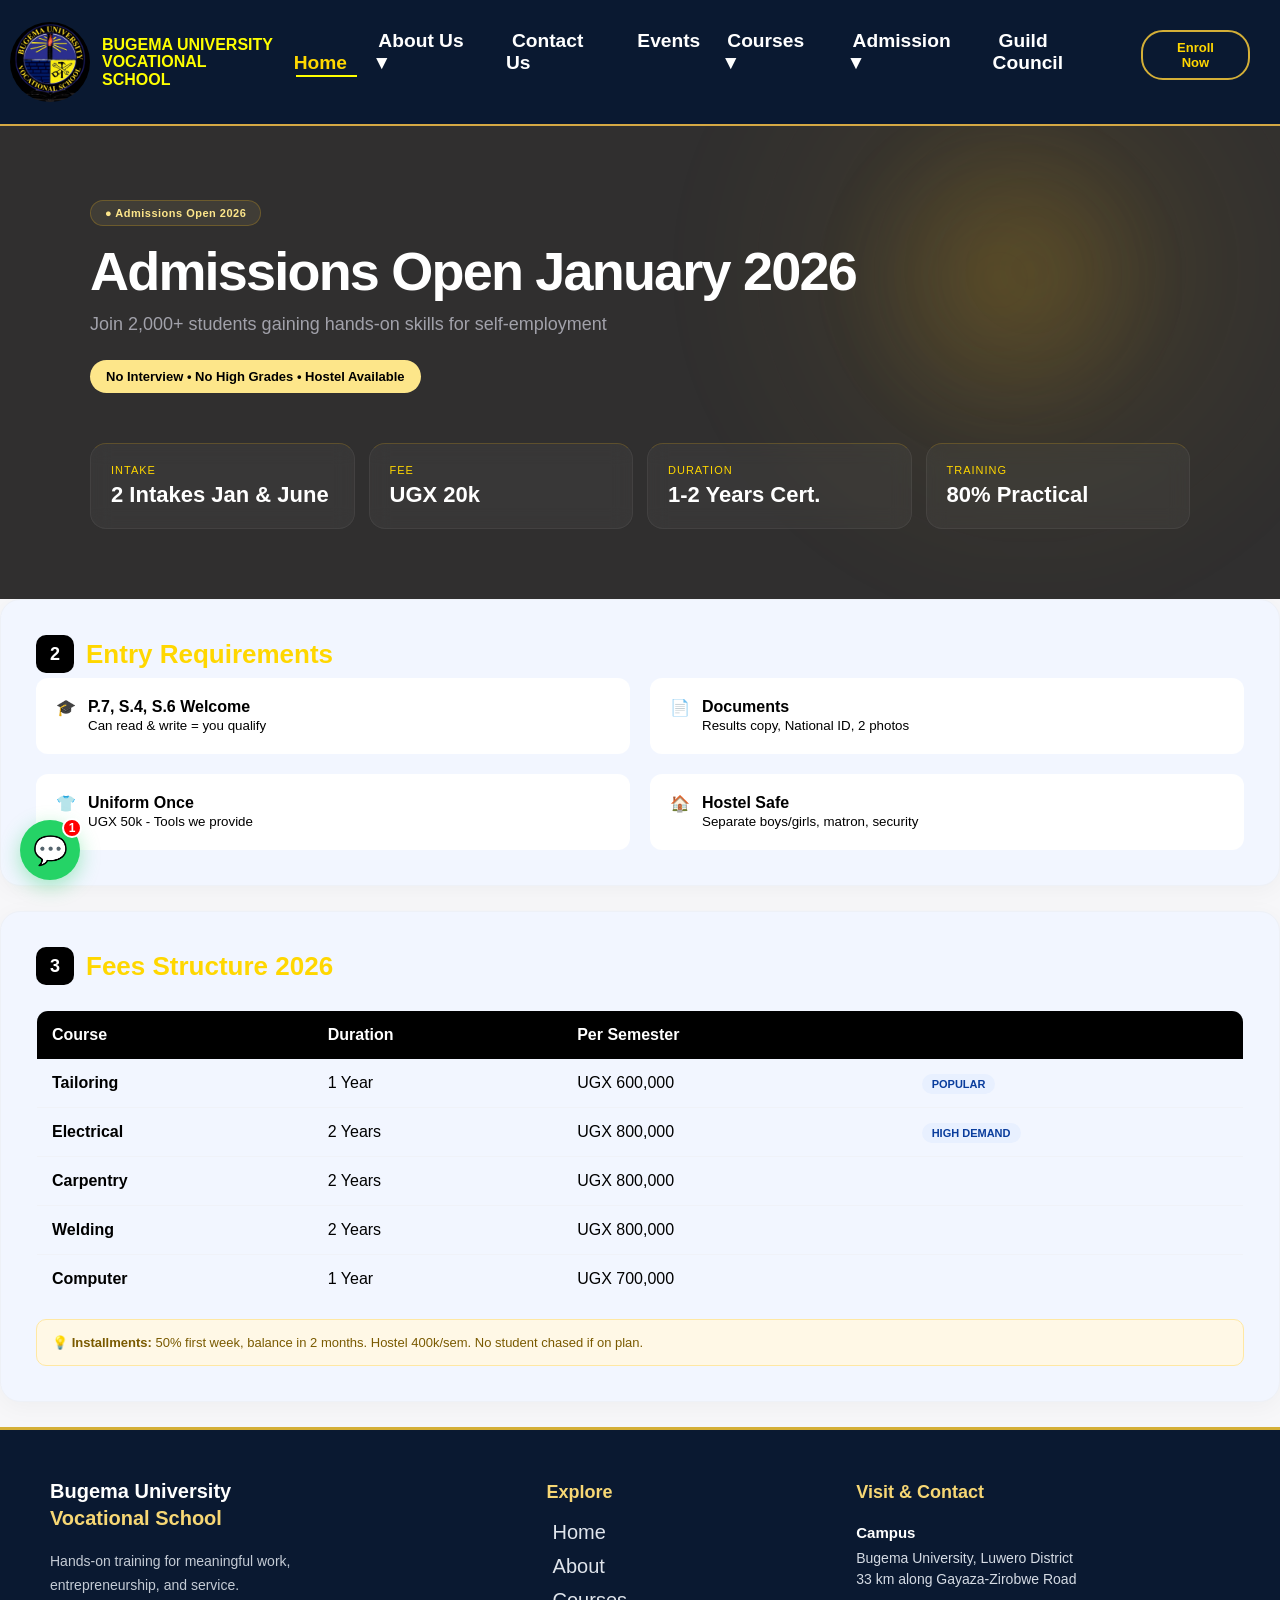
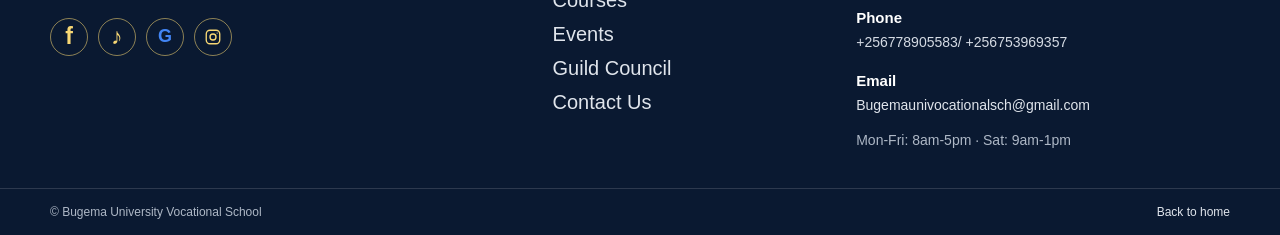
<file: admission.html>
<!DOCTYPE html>
<html lang="en">

<head>
    <meta charset="UTF-8">
    <meta name="viewport" content="width=device-width, initial-scale=1.0">
    <title>Admissions Open | Bugema University Vocational School Uganda</title>
    <meta name="description" content="Apply to Bugema University Vocational School in Uganda. Explore admissions requirements, fees, deadlines, and how to enroll in practical vocational courses.">
    <meta name="robots" content="index, follow">
    <meta property="og:title" content="Admissions Open at Bugema University Vocational School">
    <meta property="og:description" content="Join a vocational school in Uganda focused on practical training, confidence, and career growth.">
    <meta property="og:type" content="website">
    <meta property="og:image" content="images/logo2.jpg">
    <meta name="twitter:card" content="summary_large_image">
    <link rel="canonical" href="https://bugemaunivoc.netlify.app/admission.html">
    <link href="https://fonts.googleapis.com/css2?family=Inter:wght@400;600;700;800&display=swap" rel="stylesheet">
    <link rel="stylesheet" href="css/style.css">
    <style>

        

        .section {
            background: #f2f6ff;
            border-radius: 20px;
            padding: 35px;
            margin-bottom: 25px;
            box-shadow: 0 5px 25px rgba(0, 0, 0, 0.04);
            border: 1px solid #eef1f7;
        }

        .section h2 {
            color: gold;
            font-size: 26px;
            margin-bottom: 5px;
            display: flex;
            align-items: center;
            gap: 12px;
        }

        .section h2 .num {
            background: black;
            color: white;
            width: 38px;
            height: 38px;
            border-radius: 10px;
            display: flex;
            align-items: center;
            justify-content: center;
            font-size: 18px;
        }

        .sub {
            color: #666;
            margin-bottom: 25px;
            font-size: 15px;
        }

        .steps {
            display: grid;
            grid-template-columns: repeat(3, 1fr);
            gap: 20px;
        }

        .step {
            background: #f8f9ff;
            border-radius: 16px;
            padding: 25px;
            text-align: center;
            border: 1px dashed #d6ddf0;
        }

        .step .icon {
            width: 60px;
            height: 60px;
            background: white;
            border-radius: 15px;
            display: flex;
            align-items: center;
            justify-content: center;
            font-size: 28px;
            margin: 0 auto 15px auto;
            box-shadow: 0 5px 15px rgba(0, 0, 0, 0.05);
        }

        .req-grid {
            display: grid;
            grid-template-columns: 1fr 1fr;
            gap: 20px;
        }

        .req-box {
            background: white;
            padding: 20px;
            border-radius: 12px;
            display: flex;
            gap: 12px;
        }

        .fees-table {
            width: 100%;
            border-collapse: collapse;
            margin-top: 20px;
            overflow: hidden;
            border-radius: 12px;
            border: 1px solid #eef1f7;
        }

        .fees-table th {
            background: black;
            color: white;
            padding: 15px;
            text-align: left;
        }

        .fees-table td {
            padding: 15px;
            border-bottom: 1px solid #f0f2f8;
        }

        .fees-table-wrapper {
            max-width: 100%;
            overflow-x: auto;
            -webkit-overflow-scrolling: touch;
        }

        .tag {
            background: #e8f0ff;
            color: #0A3D9D;
            padding: 4px 10px;
            border-radius: 20px;
            font-size: 11px;
            font-weight: 700;
        }

        .form-grid {
            display: grid;
            grid-template-columns: 1fr 1fr;
            gap: 15px;
        }

        .form-grid input,
        .form-grid select,
        .form-grid textarea {
            width: 100%;
            padding: 15px;
            border-radius: 10px;
            border: 1.5px solid #e5e8f0;
            outline: none;
        }

        .full {
            grid-column: 1 / -1;
        }

        .submit-btn {
            background: black;
            color: white;
            padding: 16px;
            border: none;
            border-radius: 10px;
            font-weight: 700;
            font-size: 16px;
            cursor: pointer;
            width: 100%;
            margin-top: 10px;
        }

        .note {
            background: #fff8e6;
            border: 1px solid #ffe8a3;
            padding: 15px;
            border-radius: 10px;
            font-size: 13px;
            margin-top: 15px;
            color: #7a5a00;
        }

        @media(max-width:768px) {
            .info-card {
                grid-template-columns: 1fr 1fr;
                margin: -40px 15px 0 15px;
            }

            .steps {
                grid-template-columns: 1fr;
            }

            .req-grid {
                grid-template-columns: 1fr;
            }

            .form-grid {
                grid-template-columns: 1fr;
            }

            .hero h1 {
                font-size: 28px;
            }

            .topbar {
                font-size: 11px;
            }
        }

        @media (max-width: 600px) {
            .admission-hero {
                padding: 150px 16px 48px !important;
            }

            .admission-hero h1 {
                white-space: normal !important;
                overflow-wrap: anywhere;
                font-size: clamp(32px, 9vw, 42px) !important;
                line-height: 1.05 !important;
                letter-spacing: -1px !important;
            }

            .admission-hero p {
                font-size: 16px !important;
            }

            .admission-hero .admission-promise {
                max-width: 100%;
                justify-content: center;
                line-height: 1.5;
            }

            .admission-hero .admission-stat {
                overflow-wrap: anywhere;
            }

            .fees-table {
                min-width: 560px;
            }
        }

    </style>
</head>

<body>
<!--header-->
<header>
<nav class="navbar">
   <div class="logo">
<img  src="images/logo2.jpg" alt="logo">
    <b style="color:yellow; line-height:1.1;">BUGEMA UNIVERSITY<br>VOCATIONAL SCHOOL</b>
  </div>
  <!--Hambeguer Menu icons-->
  <div class="hambeguer-wrap" id="hambeguerWrap" onclick="toggleNav()">
  <div class="hambeguer">
    <span></span><span></span><span></span>
  </div>
  </div>

  <ul class="links hamdrawer" id="drawer">
      <div class="h1header">
    <h1>Bugema University Vocational School</h1>

  </div>
    <li class="home-active"><a  class="active ham-link" href="index.html"> <span>🏠</span>Home</a></li>
    <li><a href="about.html"  class="ham-link"><span>📖</span>About Us ▼</a>
        <div class="dropdown">
        <a href="about.html">Who We Are</a>
         <a href="about.html#mission">Mission & Vision</a>
        <a href="faq.html">FAQs</a>
        </div>
    </li>
    <li><a href="contact.html" class="ham-link"><span>📞</span>Contact Us</a></li>
    <li><a href="event.html"  class="ham-link"><span>📆</span>Events</a></li>
    <li><a href="courses.html" class="ham-link"><span>👥</span>Courses ▼</a>
             <div class="dropdown">
                    <a href="courses.html">All Courses</a>
                    <a href="#">Fashion & Tailoring</a>
                    <a href="#">Electrical</a>
                    <a href="#">Carpentry</a>
                    <a href="#">Welding</a>
                    <a href="#">Computer</a>
                </div>
    </li>
    <li><a href="admission.html" class="ham-link"><span>📚</span>Admission ▼</a>
       <div class="dropdown">
        <a href="#how">How to Apply</a>
        <a href="#req">Requirements</a>
        <a href="#fees">Fees Structure</a>
        <a href="#apply">Apply Online</a>
        </div>
    </li>
    <li><a href="guild.html" class="ham-link"><span>👥</span>Guild Council</a></li>
      <div class="btn">
      <button><a  href="enroll.html" target="_blank" class="ham-button"><span>📝</span>Enroll Now</a></button>
  </div>
  </ul>
</nav>
<!--Overlay for navBar-->
<div class="overlay" id="overlay" onclick="toggleNav()"></div>
</header>
<!-- hero admin -->
    <!-- HERO - PREMIUM WITH GOLD GLOW CIRCLES -->
<section class="admission-hero" style="background:#302f2f; color:white; padding:200px 20px 70px; position:relative; overflow:hidden;">
  <!-- Your 2 gold glow circles -->
  <div style="position:absolute; right:-100px; top:-80px; width:700px; height:700px; border-radius:50%; background:radial-gradient(circle, rgba(212,160,23,0.18) 0%, rgba(212,160,23,0.05) 35%, transparent 70%); filter:blur(30px);"></div>
  <div style="position:absolute; right:80px; top:80px; width:400px; height:400px; border-radius:50%; background:radial-gradient(circle, rgba(212,160,23,0.12), transparent 60%); filter:blur(20px);"></div>

  <div style="max-width:1100px; margin:auto; position:relative; z-index:2;">
    <div style="max-width:640px;">
      <div style="display:inline-block; border:1px solid rgba(212,160,23,0.3); color:#FDE68A; background:rgba(253,230,138,0.08); padding:6px 14px; border-radius:100px; font-size:11px; font-weight:600; letter-spacing:0.5px;">● Admissions Open 2026</div>
      <h1 style=" white-space: nowrap; font-size:54px; font-weight:800; line-height:0.95; letter-spacing:-1.8px; margin:20px 0 14px;">Admissions Open January 2026</h1>
      <p style="color:#a1a1aa; font-size:18px; line-height:1.5; margin:0;">Join 2,000+ students gaining hands-on skills for self-employment</p>
      <div class="admission-promise" style="display:inline-flex; margin-top:22px; background:#FDE68A; color:#000; padding:9px 16px; border-radius:100px; font-weight:600; font-size:13px;">No Interview • No High Grades • Hostel Available</div>
    </div>

    <div style="display:grid; grid-template-columns:repeat(auto-fit, minmax(200px,1fr)); gap:14px; margin-top:50px;">
      <div class="admission-stat" style="background:rgba(255,255,255,0.04); border:1px solid rgba(255,255,255,0.06); border-top:1px solid rgba(212,160,23,0.25); border-radius:16px; padding:20px; backdrop-filter:blur(10px);"><div style="color:gold; font-size:11px; letter-spacing:1px; text-transform:uppercase;">Intake</div><div style="font-size:22px; font-weight:700; margin-top:6px;">2 Intakes Jan & June</div></div>
      <div class="admission-stat" style="background:rgba(255,255,255,0.04); border:1px solid rgba(255,255,255,0.06); border-top:1px solid rgba(212,160,23,0.25); border-radius:16px; padding:20px; backdrop-filter:blur(10px);"><div style="color:gold; font-size:11px; letter-spacing:1px; text-transform:uppercase;">Fee</div><div style="font-size:22px; font-weight:700; margin-top:6px;">UGX 20k</div></div>
      <div class="admission-stat" style="background:rgba(255,255,255,0.04); border:1px solid rgba(255,255,255,0.06); border-top:1px solid rgba(212,160,23,0.25); border-radius:16px; padding:20px; backdrop-filter:blur(10px);"><div style="color:gold; font-size:11px; letter-spacing:1px; text-transform:uppercase;">Duration</div><div style="font-size:22px; font-weight:700; margin-top:6px;">1-2 Years Cert.</div></div>
      <div class="admission-stat" style="background:rgba(255,255,255,0.04); border:1px solid rgba(255,255,255,0.06); border-top:1px solid rgba(212,160,23,0.25); border-radius:16px; padding:20px; backdrop-filter:blur(10px);"><div style="color:gold; font-size:11px; letter-spacing:1px; text-transform:uppercase;">Training</div><div style="font-size:22px; font-weight:700; margin-top:6px;">80% Practical</div></div>
    </div>
  </div>
</section>
        <div class="section" id="req">
            <h2><span class="num">2</span> Entry Requirements</h2>
            <div class="req-grid">
                <div class="req-box">🎓<div><b>P.7, S.4, S.6 Welcome</b><br><small>Can read & write = you
                            qualify</small></div>
                </div>
                <div class="req-box">📄<div><b>Documents</b><br><small>Results copy, National ID, 2 photos</small></div>
                </div>
                <div class="req-box">👕<div><b>Uniform Once</b><br><small>UGX 50k - Tools we provide</small></div>
                </div>
                <div class="req-box">🏠<div><b>Hostel Safe</b><br><small>Separate boys/girls, matron, security</small>
                    </div>
                </div>
            </div>
        </div>

        <div class="section" id="fees">
            <h2><span class="num">3</span> Fees Structure 2026</h2>
            <div class="fees-table-wrapper" role="region" aria-label="Fees structure table" tabindex="0">
            <table class="fees-table">
                <tr>
                    <th>Course</th>
                    <th>Duration</th>
                    <th>Per Semester</th>
                    <th></th>
                </tr>
                <tr>
                    <td><b>Tailoring</b></td>
                    <td>1 Year</td>
                    <td>UGX 600,000</td>
                    <td><span class="tag">POPULAR</span></td>
                </tr>
                <tr>
                    <td><b>Electrical</b></td>
                    <td>2 Years</td>
                    <td>UGX 800,000</td>
                    <td><span class="tag">HIGH DEMAND</span></td>
                </tr>
                <tr>
                    <td><b>Carpentry</b></td>
                    <td>2 Years</td>
                    <td>UGX 800,000</td>
                    <td></td>
                </tr>
                <tr>
                    <td><b>Welding</b></td>
                    <td>2 Years</td>
                    <td>UGX 800,000</td>
                    <td></td>
                </tr>
                <tr>
                    <td><b>Computer</b></td>
                    <td>1 Year</td>
                    <td>UGX 700,000</td>
                    <td></td>
                </tr>
            </table>
            </div>
            <div class="note">💡 <b>Installments:</b> 50% first week, balance in 2 months. Hostel 400k/sem. No student
                chased if on plan.</div>
        </div>

   
<!-- WHATSAPP GREETING POPUP -->
    <div id="wa-wrapper">
        <div id="wa-popup">
            <div class="wa-header">
                <div
                    style="width:38px; height:38px; background:white; border-radius:50%; display:flex; align-items:center; justify-content:center;">
                    🎓</div>
                <div><b>Bugema Vocational</b><span>Online now - replies in 5 mins</span></div>
                <div class="wa-close" onclick="closeWAPopup()">✕</div>
            </div>
            <div class="wa-body">
                <div class="wa-msg" id="wa-greet-msg">
                    Hello! ☀️<br>Welcome to Bugema Vocational.<br><br>How can we help you today?<br><small>•
                        Fees? • Admission? • Hostel?</small>
                </div>
                <div class="wa-time">✓✓ Online • Fast reply</div>
                <a id="wa-go-btn"
                    href="https://wa.me/256772000000?text=Hello%20Bugema%20Vocational%2C%20I%20need%20info%20about%20admission.%20My%20name%20is%20"
                    target="_blank">💬 Continue to WhatsApp</a>
                <p style="font-size:10px; color:#666; text-align:center; margin-top:10px;">Opens WhatsApp with greeting
                    ready</p>
            </div>
        </div>
        <div id="wa-btn" onclick="toggleWAPopup()"><span style="font-size:28px">💬</span><span class="wa-notif">1</span>
        </div>
    </div>

<footer class="site-footer">
    <div class="footer-main">
        <div class="footer-brand">
            <a class="footer-brand-link" href="index.html">
                <span>Bugema University<strong>Vocational School</strong></span>
            </a>
            <p>Hands-on training for meaningful work, entrepreneurship, and service.</p>
    
            <div class="footer-socials" aria-label="Social media searches">
                <a href="https://www.facebook.com/search/top?q=Bugema%20University%20Vocational%20School" target="_blank" rel="noopener noreferrer" aria-label="Search for Bugema University Vocational School on Facebook"><span class="social-facebook" aria-hidden="true">f</span></a>
                <a href="https://www.tiktok.com/search?q=Bugema%20University%20Vocational%20School" target="_blank" rel="noopener noreferrer" aria-label="Search for Bugema University Vocational School on TikTok"><span class="social-tiktok" aria-hidden="true">♪</span></a>
                <a href="https://www.google.com/search?q=Bugema+University+Vocational+School" target="_blank" rel="noopener noreferrer" aria-label="Search Google for Bugema University Vocational School"><span class="social-google" aria-hidden="true">G</span></a>
                <a href="https://www.instagram.com/explore/search/keyword/?q=Bugema%20University%20Vocational%20School" target="_blank" rel="noopener noreferrer" aria-label="Search for Bugema University Vocational School on Instagram"><svg viewBox="0 0 24 24" aria-hidden="true"><rect x="3" y="3" width="18" height="18" rx="5"/><circle cx="12" cy="12" r="4"/><circle cx="17.5" cy="6.8" r=".8" class="instagram-dot"/></svg></a>
            </div>
        </div>
        <nav class="footer-column" aria-label="Footer navigation">
            <h2>Explore</h2>
            <ul class="footer-links">
                <li><a href="index.html">Home</a></li>
                <li><a href="about.html">About</a></li>
                <li><a href="courses.html">Courses</a></li>
                <li><a href="event.html">Events</a></li>
                <li><a href="guild.html">Guild Council</a></li>
                <li><a href="contact.html">Contact Us</a></li>
            </ul>
        </nav>
        <div class="footer-column footer-contact">
            <h2>Visit &amp; Contact</h2>
            <address>
                <p><strong>Campus</strong><span>Bugema University, Luwero District<br>33 km along Gayaza-Zirobwe Road</span></p>
                <p><strong>Phone</strong><span>+256778905583/ +256753969357</span></p>
                <p><strong>Email</strong><a href="mailto:bugemaunivocationalsch@gmail.com">Bugemaunivocationalsch@gmail.com</a></p>
            </address>
            <p class="footer-hours">Mon-Fri: 8am-5pm · Sat: 9am-1pm</p>
        </div>
    </div>
    <div class="footer-bottom">
        <p>&copy; Bugema University Vocational School</p>
        <a href="index.html">Back to home</a>
    </div>
</footer>
    <script>
        function applyNow(e) {
            e.preventDefault();
            let d = e.target.querySelectorAll('input, select, textarea');
            let msg = `Hello Bugema Vocational, I want to apply.%0AName: ${d[0].value}%0APhone: ${d[1].value}%0ACourse: ${d[2].value}%0AEdu: ${d[3].value}%0AHostel: ${d[4].value}%0AQ: ${d[5].value}`;
            window.open(`https://wa.me/256772000000?text=${msg}`, '_blank');
        }
        let waOpen = false;
        function toggleWAPopup() { let p = document.getElementById('wa-popup'); p.style.display = waOpen ? 'none' : 'block'; waOpen = !waOpen; }
        function closeWAPopup() { document.getElementById('wa-popup').style.display = 'none'; waOpen = false; }
        setTimeout(() => { if (!localStorage.getItem('waShown')) { document.getElementById('wa-popup').style.display = 'block'; waOpen = true; localStorage.setItem('waShown', 'yes'); } }, 8000);
        let hr = new Date().getHours(); let gr = hr < 12 ? "Hello! ☀️" : hr < 18 ? "Good afternoon! 🌤️" : "Good evening! 🌙";
        document.getElementById('wa-greet-msg').innerHTML = gr + "<br>Welcome to Bugema Vocational.<br><br>How can we help you today?<br><small>• Fees? • Admission? • Hostel?</small>";
    </script>
<script src="js/script.js"></script>
</body>

</html>
</file>
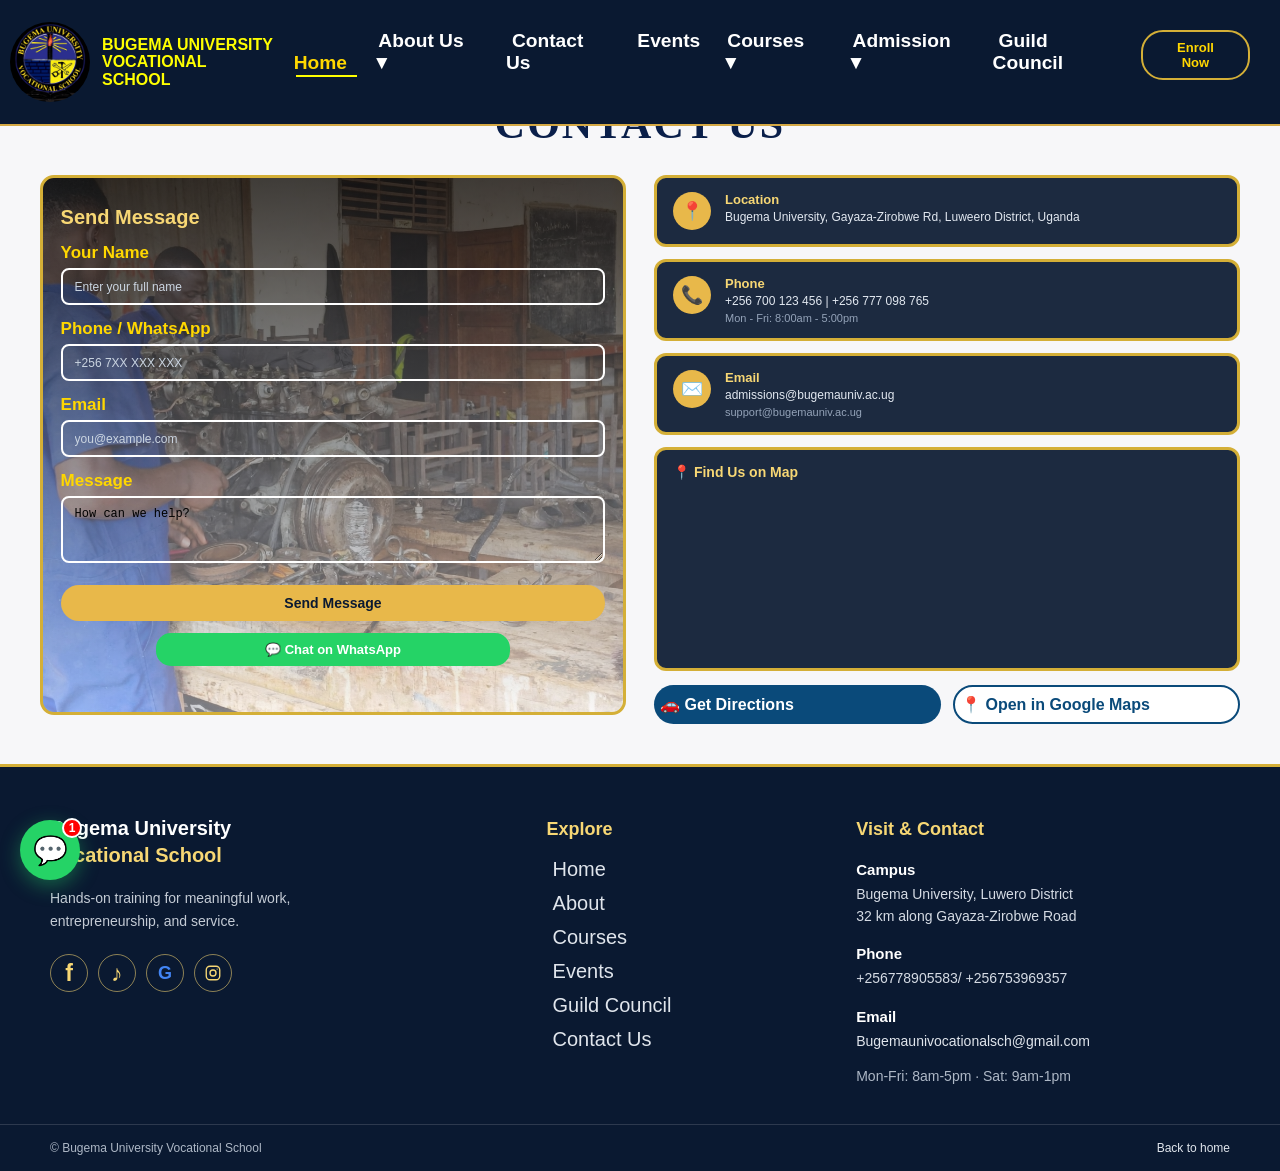
<file: contact.html>
<!DOCTYPE html>
<html lang="en">
    <head>
        <meta charset="UTF-8">
        <meta name="viewport" content="width=device-width, initial-scale=1.0">
        <title>Contact Bugema University Vocational School | Admissions & Location</title>
        <meta name="description" content="Contact Bugema University Vocational School in Uganda for admissions, course information, school visits, and practical vocational training support.">
        <meta name="robots" content="index, follow">
        <meta property="og:title" content="Contact Bugema University Vocational School">
        <meta property="og:description" content="Get in touch with Bugema University Vocational School for admissions, campus visits, and support.">
        <meta property="og:type" content="website">
        <meta property="og:image" content="images/logo2.jpg">
        <meta name="twitter:card" content="summary_large_image">
        <link rel="canonical" href="https://bugemaunivoc.netlify.app/contact.html">
        <link rel="stylesheet" href="css/style.css">
    </head>
    <body>

        <!--navigation bar-->
<header>
<nav class="navbar">
   <div class="logo">
<img  src="images/logo2.jpg" alt="logo">
    <b style="color:yellow; line-height:1.1;">BUGEMA UNIVERSITY<br>VOCATIONAL SCHOOL</b>
  </div>
  <!--Hambeguer Menu icons-->
  <div class="hambeguer-wrap" id="hambeguerWrap" onclick="toggleNav()">
  <div class="hambeguer">
    <span></span><span></span><span></span>
  </div>
  </div>

  <ul class="links hamdrawer" id="drawer">
      <div class="h1header">
    <h1>Bugema University Vocational School</h1>

  </div>
    <li class="home-active"><a  class="active ham-link" href="index.html"> <span>🏠</span>Home</a></li>
    <li><a href="about.html"  class="ham-link"><span>📖</span>About Us ▼</a>
        <div class="dropdown">
        <a href="about.html">Who We Are</a>
         <a href="about.html#mission">Mission & Vision</a>
        <a href="faq.html">FAQs</a>
        </div>
    </li>
    <li><a href="contact.html" class="ham-link"><span>📞</span>Contact Us</a></li>
    <li><a href="event.html"  class="ham-link"><span>📆</span>Events</a></li>
    <li><a href="courses.html" class="ham-link"><span>👥</span>Courses ▼</a>
             <div class="dropdown">
                    <a href="courses.html">All Courses</a>
                    <a href="#">Fashion & Tailoring</a>
                    <a href="#">Electrical</a>
                    <a href="#">Carpentry</a>
                    <a href="#">Welding</a>
                    <a href="#">Computer</a>
                </div>
    </li>
    <li><a href="admission.html" class="ham-link"><span>📚</span>Admission ▼</a>
       <div class="dropdown">
        <a href="#how">How to Apply</a>
        <a href="#req">Requirements</a>
        <a href="#fees">Fees Structure</a>
        <a href="#apply">Apply Online</a>
        </div>
    </li>
    <li><a href="guild.html" class="ham-link"><span>👥</span>Guild Council</a></li>
      <div class="btn">
      <button><a  href="enroll.html" target="_blank" class="ham-button"><span>📝</span>Enroll Now</a></button>
  </div>
  </ul>
</nav>
<!--Overlay for navBar-->
<div class="overlay" id="overlay" onclick="toggleNav()"></div>
</header>


        <div class="main-bg">
            <div class="contact-page-title">
                <h1>CONTACT US</h1>
              
            </div>

            <div class="contact-content">
                <!-- LEFT - SEND MESSAGE FORM -->
                <div class="contact-card-form" style="background: linear-gradient(0deg, rgba(245, 245, 252, 0.5), rgba(21, 21, 22, 0.8)), url(/images/automotive2.jpg); background-position: center;background-size: cover;">
                    <h3>Send Message</h3>
                <form id="form" action="https://api.web3forms.com/submit" method="POST">
                    <div class="field">
                        <label for="name">Your Name </label>
                          <input id="name" type="text" name="name"  placeholder="Enter your full name" required >
                    </div>

                    <div class="field">
                        <label for="telephone">Phone / WhatsApp </label>
                        <input type="tel" id="phone"  name="name"  placeholder="+256 7XX XXX XXX">
                    </div>

                    <div class="field">
                        <label for="email">Email </label>
                        <input id="email" type="email" name="email" placeholder="you@example.com"  required>
                    </div>

                    <div class="field">
                        <label for="message">Message </label>
                        <textarea id="message" name="message" placeholder="How can we help?" rows="3" required></textarea>
                    </div>

                    <button type="submit" class="contact-btn-send" >Send Message</button>
                    <a href="#" id="whatsFormLink" class="contact-btn-whats-form">💬 Chat on WhatsApp</a>
                </form>

                </div>

                <!-- RIGHT - INFO BOXES -->
                <div class="contact-right-col">

                    <div class="contact-info-box">
                        <div class="contact-icon-circle">📍</div>
                        <div><b>Location</b><span>Bugema University, Gayaza-Zirobwe Rd, Luweero District, Uganda</span></div>
                    </div>

                    <div class="contact-info-box">
                        <div class="contact-icon-circle">📞</div>
                        <div><b>Phone</b><span id="phoneText">+256 700 123 456 | +256 777 098 765</span><small>Mon - Fri: 8:00am - 5:00pm</small></div>
                    </div>

                    <div class="contact-info-box">
                        <div class="contact-icon-circle">✉️</div>
                        <div><b>Email</b><span>admissions@bugemauniv.ac.ug</span><small>support@bugemauniv.ac.ug</small></div>
                    </div>

                        <div class="contact-info-box map-box">
                        <div class="map-top">📍 Find Us on Map</div>
                       
                        <iframe 
                        src="https://www.google.com/maps/embed?pb=!1m18!1m12!1m3!1d3989.0!2d32.64!3d0.57!2m3!1f0!2f0!3f0!3m2!1i1024!2i768!4f13.1!3m3!1m2!1s0x0%3A0x0!2zMMKwMzQnMDAiTiAzMsKwMzgnMDAiRQ!5e0!3m2!1sen!2sug!4v1700000000000!5m2!1sen!2sug"
                        width="100%" 
                        height="150" 
                        style="border:0;" 
                        allowfullscreen="" 
                        loading="lazy" 
                        referrerpolicy="no-referrer-when-downgrade">
                        </iframe>
                    </div>

                    <div class="action-row">
                    <a href="https://maps.app.goo.gl/wsuEAmwe4eB8NbcVA?g_st=aw" target="_blank"
                    style="background:#0a4a7a; color:#fff; padding:10px 6px; border-radius:30px; text-decoration:none; font-weight:bold; font-size:16px;">
                    🚗 Get Directions
                    </a>
                    <a href="https://maps.app.goo.gl/wsuEAmwe4eB8NbcVA?g_st=aw" target="_blank"
                    style="background:#fff; color:#0a4a7a; border:2px solid #0a4a7a; padding:8px 6px; border-radius:30px; text-decoration:none; font-weight:bold; font-size:16px;">
                    📍 Open in Google Maps
                    </a>
 
                    </div>

                </div>
            </div>
        </div>
 <!-- WHATSAPP GREETING POPUP -->
    <div id="wa-wrapper">
        <div id="wa-popup">
            <div class="wa-header">
                <div
                    style="width:38px; height:38px; background:white; border-radius:50%; display:flex; align-items:center; justify-content:center;">
                    🎓</div>
                <div><b>Bugema Vocational</b><span>Online now - replies in 5 mins</span></div>
                <div class="wa-close" onclick="closeWAPopup()">✕</div>
            </div>
            <div class="wa-body">
                <div class="wa-msg" id="wa-greet-msg">
                    Hello! ☀️<br>Welcome to Bugema Vocational.<br><br>How can we help you today?<br><small>•
                        Fees? • Admission? • Hostel?</small>
                </div>
                <div class="wa-time">✓✓ Online • Fast reply</div>
                <a id="wa-go-btn"
                    href="https://wa.me/256772000000?text=Hello%20Bugema%20Vocational%2C%20I%20need%20info%20about%20admission.%20My%20name%20is%20"
                    target="_blank">💬 Continue to WhatsApp</a>
                <p style="font-size:10px; color:#666; text-align:center; margin-top:10px;">Opens WhatsApp with greeting
                    ready</p>
            </div>
        </div>
        <div id="wa-btn" onclick="toggleWAPopup()"><span style="font-size:28px">💬</span><span class="wa-notif">1</span>
        </div>
    </div>

<footer class="site-footer">
    <div class="footer-main">
        <div class="footer-brand">
            <a class="footer-brand-link" href="index.html">
                <span>Bugema University<strong>Vocational School</strong></span>
            </a>
            <p>Hands-on training for meaningful work, entrepreneurship, and service.</p>
    
            <div class="footer-socials" aria-label="Social media searches">
                <a href="https://www.facebook.com/search/top?q=Bugema%20University%20Vocational%20School" target="_blank" rel="noopener noreferrer" aria-label="Search for Bugema University Vocational School on Facebook"><span class="social-facebook" aria-hidden="true">f</span></a>
                <a href="https://www.tiktok.com/search?q=Bugema%20University%20Vocational%20School" target="_blank" rel="noopener noreferrer" aria-label="Search for Bugema University Vocational School on TikTok"><span class="social-tiktok" aria-hidden="true">♪</span></a>
                <a href="https://www.google.com/search?q=Bugema+University+Vocational+School" target="_blank" rel="noopener noreferrer" aria-label="Search Google for Bugema University Vocational School"><span class="social-google" aria-hidden="true">G</span></a>
                <a href="https://www.instagram.com/explore/search/keyword/?q=Bugema%20University%20Vocational%20School" target="_blank" rel="noopener noreferrer" aria-label="Search for Bugema University Vocational School on Instagram"><svg viewBox="0 0 24 24" aria-hidden="true"><rect x="3" y="3" width="18" height="18" rx="5"/><circle cx="12" cy="12" r="4"/><circle cx="17.5" cy="6.8" r=".8" class="instagram-dot"/></svg></a>
            </div>
        </div>
        <nav class="footer-column" aria-label="Footer navigation">
            <h2>Explore</h2>
            <ul class="footer-links">
                <li><a href="index.html">Home</a></li>
                <li><a href="about.html">About</a></li>
                <li><a href="courses.html">Courses</a></li>
                <li><a href="event.html">Events</a></li>
                <li><a href="guild.html">Guild Council</a></li>
                <li><a href="contact.html">Contact Us</a></li>
            </ul>
        </nav>
        <div class="footer-column footer-contact">
            <h2>Visit &amp; Contact</h2>
            <address>
                <p><strong>Campus</strong><span>Bugema University, Luwero District<br>32 km along Gayaza-Zirobwe Road</span></p>
              <p><strong>Phone</strong><span>+256778905583/ +256753969357</span></p>
                <p><strong>Email</strong><a href="mailto:bugemaunivocationalsch@gmail.com">Bugemaunivocationalsch@gmail.com</a></p>
            </address>
            <p class="footer-hours">Mon-Fri: 8am-5pm · Sat: 9am-1pm</p>
        </div>
    </div>
    <div class="footer-bottom">
        <p>&copy; Bugema University Vocational School</p>
        <a href="index.html">Back to home</a>
    </div>
</footer>
<!--linking js-->
    <script src="js/script.js"></script>

        <script>
            // =================== FULL FUNCTIONALITY - NOT STATIC ===================

            // 1. SEND MESSAGE - VALIDATION + WHATSAPP + EMAIL
            function sendMessage() {
                const name = document.getElementById("name").value.trim();
                const phone = document.getElementById("phone").value.trim();
                const email = document.getElementById("email").value.trim();
                const msg = document.getElementById("message").value.trim();

                // Validation - comment: check required fields
                if (!name || !phone || !email || !msg) {
                    alert("Please fill all fields");
                    return;
                }
                if (!email.includes("@")) {
                    alert("Please enter valid email");
                    return;
                }

                // Build WhatsApp message - comment: sends to BUVS official number
                const fullText = `Hello BUVS!%0AName: ${name}%0APhone: ${phone}%0AEmail: ${email}%0AMessage: ${msg}`;
                const whatsNumber = "256700123456"; // REPLACE WITH REAL BUVS WHATSAPP NUMBER
                window.open(`https://wa.me/0763424261?text=${fullText}`, "_blank");

                // Also show success
                alert(
                    `Thank you ${name}! Your message is sent. We will reply on WhatsApp / Email soon.`,
                );

                // Clear form
                document.getElementById("name").value = "";
                document.getElementById("phone").value = "";
                document.getElementById("email").value = "";
                document.getElementById("message").value = "";
            }

            // 2. CHAT ON WHATSAPP BUTTON - direct chat without form
            document
                .getElementById("whatsFormLink")
                .addEventListener("click", function (e) {
                    e.preventDefault();
                    const whatsNumber = "256763424261"; // REPLACE
                    window.open(
                        `https://wa.me/${whatsNumber}?text=Hello%20Bugema%20Vocational%20School,%20I%20would%20like%20to%20inquire...`,
                        "_blank",
                    );
                });
            document
                .getElementById("whatsCallLink")
                .addEventListener("click", function (e) {
                    e.preventDefault();
                    const whatsNumber = "25763424261"; // REPLACE
                    window.open(`https://wa.me/${whatsNumber}`, "_blank");
                });

            // 3. FIND US ON MAP - OPENS REAL GOOGLE MAPS
            function openGoogleMap() {
                // Real Bugema University location - comment: opens in new tab
                const query = "Bugema University, Gayaza-Zirobwe Road, Luweero, Uganda";
                window.open(
                    `https://www.google.com/maps/search/?api=1&query=${encodeURIComponent(query)}`,
                    "_blank",
                );
            }

            // 4. AUTO-FILL PHONE IN FORM FROM BUTTONS
            // When user clicks phone boxes, copy number to form for easy editing
            document.getElementById("phoneText").style.cursor = "pointer";
            document.getElementById("phoneText").onclick = () => {
                document.getElementById("phone").value = "+256 700 123 456";
                document.getElementById("phone").focus();
            };
        </script>
            <script>
        function applyNow(e) {
            e.preventDefault();
            let d = e.target.querySelectorAll('input, select, textarea');
            let msg = `Hello Bugema Vocational, I want to apply.%0AName: ${d[0].value}%0APhone: ${d[1].value}%0ACourse: ${d[2].value}%0AEdu: ${d[3].value}%0AHostel: ${d[4].value}%0AQ: ${d[5].value}`;
            window.open(`https://wa.me/256772000000?text=${msg}`, '_blank');
        }
        let waOpen = false;
        function toggleWAPopup() { let p = document.getElementById('wa-popup'); p.style.display = waOpen ? 'none' : 'block'; waOpen = !waOpen; }
        function closeWAPopup() { document.getElementById('wa-popup').style.display = 'none'; waOpen = false; }
        setTimeout(() => { if (!localStorage.getItem('waShown')) { document.getElementById('wa-popup').style.display = 'block'; waOpen = true; localStorage.setItem('waShown', 'yes'); } }, 8000);
        let hr = new Date().getHours(); let gr = hr < 12 ? "Hello! ☀️" : hr < 18 ? "Good afternoon! 🌤️" : "Good evening! 🌙";
        document.getElementById('wa-greet-msg').innerHTML = gr + "<br>Welcome to Bugema Vocational.<br><br>How can we help you today?<br><small>• Fees? • Admission? • Hostel?</small>";
    </script>
    <script src="js/script.js"></script>
    </body>
</html>
</file>
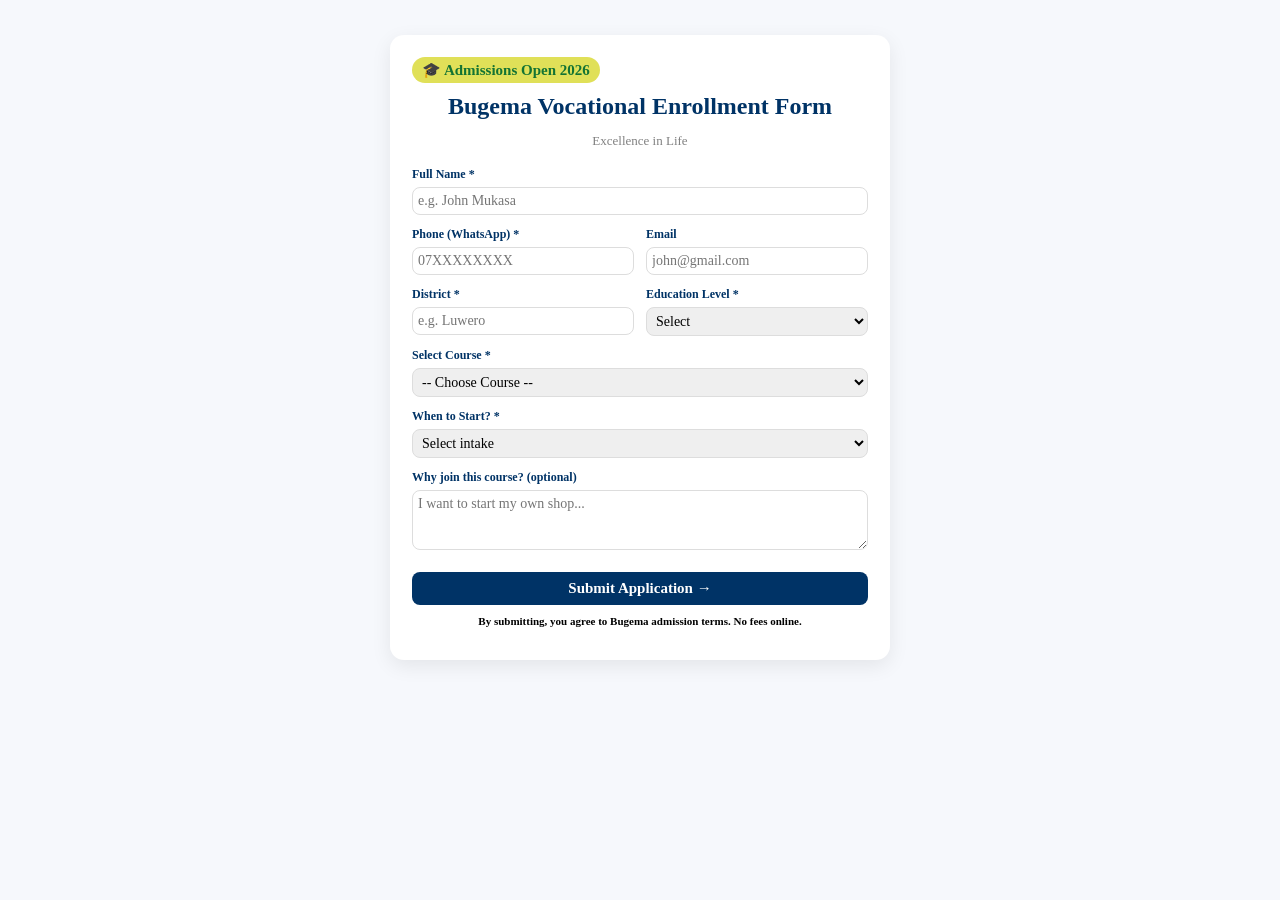
<file: enroll.html>
<!DOCTYPE html>
<html>
    <head><meta charset="UTF-8">
        <meta name="viewport" content="width=device-width, initial-scale=1">
        <title>Apply Online | Bugema University Vocational School Uganda</title>
        <meta name="description" content="Apply online for Bugema University Vocational School in Uganda and start your training in practical, job-ready skills.">
        <meta name="robots" content="index, follow">
        <meta property="og:title" content="Apply Online | Bugema University Vocational School">
        <meta property="og:description" content="Begin your vocational training journey at Bugema University Vocational School in Uganda.">
        <meta property="og:type" content="website">
        <meta property="og:image" content="images/logo2.jpg">
        <meta name="twitter:card" content="summary_large_image">
        <link rel="canonical" href="https://bugemaunivoc.netlify.app/enroll.html">

        <style>
            * {
                box-sizing: border-box;
                font-family: Segoe UI;
            }
            body {
                margin: 0;
                background: #f6f8fc;
                padding: 15px;
            }
            .form-wrap {
                max-width: 500px;
                margin: 20px auto;
                background: white;
                border-radius: 14px;
                padding: 22px;
                box-shadow: 0 6px 20px rgba(0, 0, 0, 0.08);
            }
            .form-wrap h2 {
                color: #003366;
                text-align: center;
                margin: 0 0 6px;
            }
            .sub {
                text-align: center;
                color: gray;
                font-size: 13px;
                margin-bottom: 18px;
            }
            label {
                font-size: 12px;
                font-weight: bold;
                color: #003366;
                margin-top: 12px;
                display: block;
            }
            input,
            select,
            textarea {
                width: 100%;
                padding: 5px;
                border: 1px solid #ddd;
                border-radius: 8px;
                margin-top: 5px;
                font-size: 14px;
            }
            input:focus,
            select:focus,
            textarea:focus {
                border-color: #004aad;
                outline: none;
            }
            .row {
                display: grid;
                grid-template-columns: 1fr 1fr;
                gap: 12px;
            }
            .error {
                font-size: 11px;
                color: red;
                display: none;
                margin-top: 3px;
            }
            .btn {
                width: 100%;
                background: #003366;
                color: white;
                border: none;
                padding: 8px;
                border-radius: 8px;
                font-size: 15px;
                margin-top: 18px;
                cursor: pointer;
                font-weight: bold;
            }
            .btn:disabled {
                opacity: 0.6;
            }
            .success {
                display: none;
                text-align: center;
                padding: 30px 20px;
            }
            .success h3 {
                color: green;
            }
            .badge {
                display: inline-block;
                background: rgb(224, 224, 88);
                color: #137333;
                padding: 4px 10px;
                border-radius: 20px;
                font-size: 15px;
                font-weight: bolder;
                margin-bottom: 10px;
            }
            @media (max-width: 600px) {
                .row {
                    grid-template-columns: 1fr;
                }
                body{
                    background: #e9f1f8;
                    padding: 12px;
                }
                .form-wrap {
                    margin: 12px auto;
                    padding: 18px;
                }
                input,
                select,
                textarea {
                    font-size: 16px;
                }
            }
        </style>
    </head>
    <body>
        

        <div class="form-wrap" id="formBox">
            <span class="badge">🎓 Admissions Open 2026</span>
            <h2>Bugema Vocational Enrollment Form</h2>
            <p class="sub">Excellence in Life</p>

            <label>Full Name *</label>
            <input id="name" placeholder="e.g. John Mukasa">
            <div class="error" id="e-name">Name required</div>

            <div class="row">
                <div>
                    <label>Phone (WhatsApp) *</label>
                    <input id="phone" placeholder="07XXXXXXXX" type="tel">
                    <div class="error" id="e-phone">Valid phone required</div>
                </div>
                <div>
                    <label>Email</label>
                    <input id="email" placeholder="john@gmail.com" type="email">
                </div>
            </div>

            <div class="row">
                <div>
                    <label>District *</label>
                    <input id="district" placeholder="e.g. Luwero">
                    <div class="error" id="e-dist">Required</div>
                </div>
                <div>
                    <label>Education Level *</label>
                    <select id="education">
                        <option value="">Select</option>
                        <option>P7</option><option>S4</option><option>S6</option>
                    </select>
                    <div class="error" id="e-edu">Required</div>
                </div>
            </div>

            <label>Select Course *</label>
            <select id="course">
                <option value="">-- Choose Course --</option>
                <option value="ICT">Computer & ICT (Information Communication Technology)</option>
                <option value="Tailoring">Tailoring & Fashion </option>
                <option value="Electrical">Electrical Installation</option>
                <option value="Building">Building & Construction </option>
                <option value="Hair Dressing">Hair Dressing</option>
                 <option value="Accountacy">Accountacy</option>
                <option value="Carpentry">Carpenter</option>
                 <option value="Accountacy">Accountacy</option>
                <option value="Plumbing">Plumbing</option>
                 <option value="Driving">Driving</option>
                 <option value="">Agriculture</option>
            </select>
            <div class="error" id="e-course">Select course</div>

            <label>When to Start? *</label>
            <select id="intake">
                <option value="">Select intake</option>
                <option>January 2027</option>
                <option>May 2027</option>
                <option>September 2027</option>
            </select>
            <div class="error" id="e-intake">Required</div>

            <label>Why join this course? (optional)</label>
            <textarea id="reason" rows="3" placeholder="I want to start my own shop..."></textarea>

            <button class="btn" id="submitBtn" onclick="submitForm()">Submit Application →</button>
            <p style="font-size:11px; font-weight: bolder; text-align:center; color:black; margin-top:10px;">By submitting, you agree to Bugema admission terms. No fees online.</p>
        </div>

        <div class="form-wrap success" id="successBox">
            <h3>✅ Application Received!</h3>
            <p id="successMsg" style="font-size:14px; line-height:1.6;"></p>
            <button class="btn" style="background:#25D366;" onclick="sendWhatsApp()">Send to WhatsApp Admin</button>
            <button class="btn" style="background:white; color:#003366; border:1px solid #003366; margin-top:8px;"
             onclick="location.reload()">New Application</button>
        </div>

        <script>
            let lastData = {};
            function submitForm() {
                let ok = true;
                const fields = [
                    { id: "name", err: "e-name", check: (v) => v.length > 2 },
                    { id: "phone", err: "e-phone", check: (v) => v.length >= 10 },
                    { id: "district", err: "e-dist", check: (v) => v.length > 1 },
                    { id: "education", err: "e-edu", check: (v) => v !== "" },
                    { id: "course", err: "e-course", check: (v) => v !== "" },
                    { id: "intake", err: "e-intake", check: (v) => v !== "" },
                ];
                fields.forEach((f) => {
                    const val = document.getElementById(f.id).value.trim();
                    const err = document.getElementById(f.err);
                    if (!f.check(val)) {
                        err.style.display = "block";
                        ok = false;
                    } else {
                        err.style.display = "none";
                    }
                });
                if (!ok) return;

                lastData = {
                    name: document.getElementById("name").value,
                    phone: document.getElementById("phone").value,
                    email: document.getElementById("email").value,
                    district: document.getElementById("district").value,
                    education: document.getElementById("education").value,
                    course: document.getElementById("course").value,
                    intake: document.getElementById("intake").value,
                    reason: document.getElementById("reason").value,
                };

                // Save locally (for admin)
                const all = JSON.parse(localStorage.getItem("bugema_apps") || "[]");
                all.push({ ...lastData, date: new Date().toLocaleString() });
                localStorage.setItem("bugema_apps", JSON.stringify(all));

                document.getElementById("formBox").style.display = "none";
                document.getElementById("successBox").style.display = "block";
                document.getElementById("successMsg").innerHTML =
                    `Thank you <b>${lastData.name}</b> from <b>${lastData.district}</b>!<br>You applied for <b>${lastData.course}</b> - <b>${lastData.intake}</b> intake.<br><br>We will call you on <b>${lastData.phone}</b> within 24 hours.`;
                window.scrollTo(0, 0);
            }

            function sendWhatsApp() {
                const text = `NEW BUGEMA VOCATIONAL APPLICATION%0A%0AName: ${lastData.name}%0APhone: ${lastData.phone}%0ADistrict: ${lastData.district}%0ACourse: ${lastData.course}%0AIntake: ${lastData.intake}%0AEducation: ${lastData.education}%0AReason: ${lastData.reason}`;
                // Replace with your admin number
                const adminNumber = "256700000000";
                window.open(`https://wa.me/${adminNumber}?text=${text}`, "_blank");
            }
        </script>
        <script src="js/script.js"></script>
    </body>
</html>
</file>
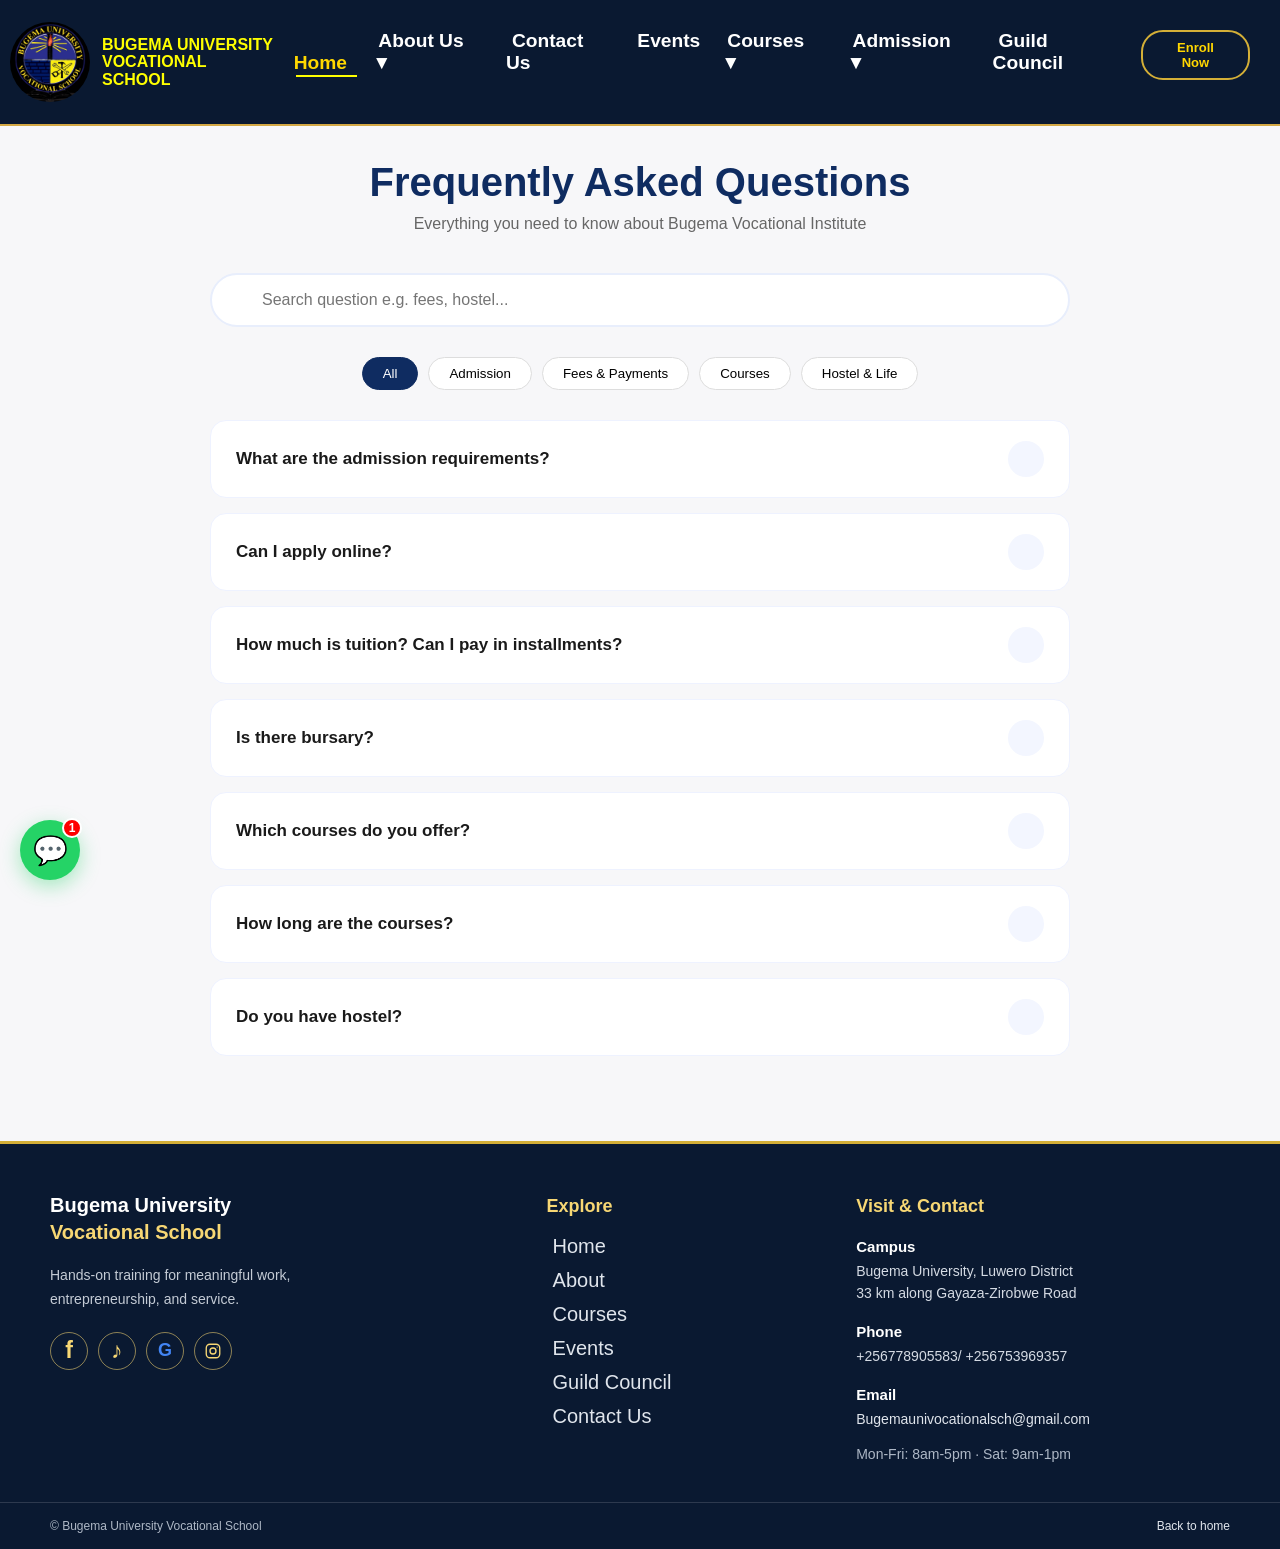
<file: faq.html>
<!DOCTYPE html>
<html lang="en">

<head>
    <meta charset="UTF-8">
    <meta name="viewport" content="width=device-width, initial-scale=1.0">
    <title>Frequently Asked Questions | Bugema University Vocational School</title>
    <meta name="description" content="Find answers to common questions about admissions, courses, fees, and student life at Bugema University Vocational School in Uganda.">
    <meta name="robots" content="index, follow">
    <meta property="og:title" content="FAQs | Bugema University Vocational School">
    <meta property="og:description" content="Helpful answers about vocational courses, enrollment, and study life at Bugema University Vocational School.">
    <meta property="og:type" content="website">
    <meta property="og:image" content="images/logo2.jpg">
    <meta name="twitter:card" content="summary_large_image">
    <link rel="canonical" href="https://bugemaunivoc.netlify.app/faq.html">
    <link href="https://fonts.googleapis.com/css2?family=Inter:wght@400;600;700&display=swap" rel="stylesheet">
    <link rel="stylesheet" href="css/style.css">
    <style>
     .faq-wrapper {
      max-width: 900px;
      margin: 50px auto;
      padding:  20px;
      font-family: 'Segoe UI', sans-serif
    }

    .faq-header {
      text-align: center;
      margin-bottom: 40px
    }

    .faq-header h1 {
      font-size: 2.5rem;
      color: #0f2c61;
            margin-top: 90px;

      margin-bottom: 10px
    }

    .faq-header p {
      color: #666
    }

    .faq-search {
      position: relative;
      margin-bottom: 30px
    }

    .faq-search input {
      width: 100%;
      padding: 16px 20px 16px 50px;
      border: 2px solid #e8eefc;
      border-radius: 50px;
      font-size: 16px;
      outline: none;
      transition: 0.3s
    }

    .faq-search input:focus {
      border-color: #0f2c61;
      box-shadow: 0 0 0 4px rgba(15, 44, 97, 0.1)
    }

    .faq-search i {
      position: absolute;
      left: 20px;
      top: 50%;
      transform: translateY(-50%);
      color: #999;
      font-size: 18px
    }

    .faq-cats {
      display: flex;
      gap: 10px;
      flex-wrap: wrap;
      justify-content: center;
      margin-bottom: 30px
    }

    .faq-cats button {
      padding: 8px 20px;
      border-radius: 50px;
      border: 1px solid #ddd;
      background: #fff;
      cursor: pointer;
      transition: 0.3s;
      font-weight: 500
    }

    .faq-cats button.active,
    .faq-cats button:hover {
      background: #0f2c61;
      color: #fff;
      border-color: #0f2c61
    }

    .faq-item {
      border: 1px solid #eef2ff;
      border-radius: 16px;
      margin-bottom: 15px;
      background: #fff;
      overflow: hidden;
      transition: 0.3s
    }

    .faq-item:hover {
      box-shadow: 0 10px 30px rgba(15, 44, 97, 0.08)
    }

    .faq-q {
      padding: 20px 25px;
      cursor: pointer;
      display: flex;
      justify-content: space-between;
      align-items: center;
      font-weight: 600;
      color: #1a1a1a;
      font-size: 17px
    }

    .faq-q span.icon {
      width: 36px;
      height: 36px;
      border-radius: 50%;
      background: #f3f6ff;
      display: flex;
      align-items: center;
      justify-content: center;
      transition: 0.3s;
      flex-shrink: 0
    }

    .faq-item.active .faq-q span.icon {
      background: #0f2c61;
      color: #fff;
      transform: rotate(45deg)
    }

    .faq-a {
      max-height: 0;
      overflow: hidden;
      transition: max-height 0.4s ease;
      padding: 0 25px
    }

    .faq-item.active .faq-a {
      max-height: 500px;
      padding: 0 25px 20px 25px
    }

    .faq-a p {
      color: #555;
      line-height: 1.7;
      margin: 0
    }

    .no-result {
      text-align: center;
      padding: 40px;
      color: #999;
      display: none
    }
</style>
</head>

<body>

    <!--navigation bar-->
<header>
<nav class="navbar">
   <div class="logo">
   <img  src="images\logo2.jpg" alt="logo">
    <b style="color:yellow; line-height:1.1;">BUGEMA UNIVERSITY<br>VOCATIONAL SCHOOL</b>
  </div>
  <!--Hambeguer Menu icons-->
  <div class="hambeguer-wrap" id="hambeguerWrap" onclick="toggleNav()">
  <div class="hambeguer">
    <span></span><span></span><span></span>
  </div>
  </div>

  <ul class="links hamdrawer" id="drawer">
      <div class="h1header">
    <h1>Bugema University Vocational School</h1>

  </div>
       <li class="home-active"><a  class="active ham-link" href="index.html"> <span>🏠</span>Home</a></li>
    <li><a href="#"  class="ham-link"><span>📖</span>About Us ▼</a>
        <div class="dropdown">
        <a href="about.html">Who We Are</a>
         <a href="about.html#mission">Mission & Vision</a>
        <a href="faq.html">FAQs</a>
        </div>
    </li>
    <li><a href="contact.html" class="ham-link"><span>📞</span>Contact Us</a></li>
    <li><a href="event.html"  class="ham-link"><span>📆</span>Events</a></li>
    <li><a href="courses.html" class="ham-link"><span>👥</span>Courses ▼</a>
             <div class="dropdown">
                    <a href="courses.html">All Courses</a>
                    <a href="#">Fashion & Tailoring</a>
                    <a href="#">Electrical</a>
                    <a href="#">Carpentry</a>
                    <a href="#">Welding</a>
                    <a href="#">Computer</a>
                </div>
    </li>
    <li><a href="admission.html" class="ham-link"><span>📚</span>Admission ▼</a>
       <div class="dropdown">
        <a href="#how">How to Apply</a>
        <a href="#req">Requirements</a>
        <a href="#fees">Fees Structure</a>
        <a href="#apply">Apply Online</a>
        </div>
    </li>
    <li><a href="guild.html" class="ham-link"><span>👥</span>Guild Council</a></li>
      <div class="btn">
      <button><a  href="enroll.html" target="_blank" class="ham-button"><span>📝</span>Enroll Now</a></button>
  </div>
  </ul>
</nav>
<!--Overlay for navBar-->
<div class="overlay" id="overlay" onclick="toggleNav()"></div>
</header>
<!-- ask and ans Section -->
  <div class="faq-wrapper">
    <div class="faq-header">
      <h1>Frequently Asked Questions</h1>
      <p>Everything you need to know about Bugema Vocational Institute</p>
    </div>

    <div class="faq-search">
      <i class="fa fa-search"></i>
      <input type="text" id="faqSearch" placeholder="Search question e.g. fees, hostel...">
    </div>

    <div class="faq-cats">
      <button class="active" data-filter="all">All</button>
      <button data-filter="admission">Admission</button>
      <button data-filter="fees">Fees & Payments</button>
      <button data-filter="courses">Courses</button>
      <button data-filter="hostel">Hostel & Life</button>
    </div>

    <div id="faqList">
      <!-- Admission -->
      <div class="faq-item" data-cat="admission">
        <div class="faq-q">What are the admission requirements? <span class="icon"><i class="fa fa-plus"></i></span>
        </div>
        <div class="faq-a">
          <p>Minimum P.7 certificate for short courses and S.4 for diploma programs. Come with national ID, 2 passport
            photos. No interview for most courses.</p>
        </div>
      </div>
      <div class="faq-item" data-cat="admission">
        <div class="faq-q">Can I apply online? <span class="icon"><i class="fa fa-plus"></i></span></div>
        <div class="faq-a">
          <p>Yes. Fill our online application form, you will receive SMS confirmation within 24hrs and your data is
            securely stored in our database.</p>
        </div>
      </div>
      <!-- Fees -->
      <div class="faq-item" data-cat="fees">
        <div class="faq-q">How much is tuition? Can I pay in installments? <span class="icon"><i
              class="fa fa-plus"></i></span></div>
        <div class="faq-a">
          <p>Fees from UGX 450,000 per semester depending on course. We allow 2 installments: 60% on reporting, 40%
            before exams. No extra charges.</p>
        </div>
      </div>
      <div class="faq-item" data-cat="fees">
        <div class="faq-q">Is there bursary? <span class="icon"><i class="fa fa-plus"></i></span></div>
        <div class="faq-a">
          <p>Yes, partial bursaries for needy students and Adventist members. Apply through Principal's office with LC1
            letter.</p>
        </div>
      </div>
      <!-- Courses -->
      <div class="faq-item" data-cat="courses">
        <div class="faq-q">Which courses do you offer? <span class="icon"><i class="fa fa-plus"></i></span></div>
        <div class="faq-a">
          <p>Plumbing, Electrical Installation, Tailoring & Fashion, Catering, Computer, Building & Construction,
            Hairdressing. All certified by DIT & UBTEB.</p>
        </div>
      </div>
      <div class="faq-item" data-cat="courses">
        <div class="faq-q">How long are the courses? <span class="icon"><i class="fa fa-plus"></i></span></div>
        <div class="faq-a">
          <p>Short courses 3-6 months, Certificate 1 year, Diploma 2 years. All include industrial training.</p>
        </div>
      </div>
      <!-- Hostel -->
      <div class="faq-item" data-cat="hostel">
        <div class="faq-q">Do you have hostel? <span class="icon"><i class="fa fa-plus"></i></span></div>
        <div class="faq-a">
          <p>Yes, separate hostels for boys and girls inside campus, with security and matron. UGX 250,000 per semester
            including meals.</p>
        </div>
      </div>
    </div>

    <div class="no-result" id="noResult"><i class="fa fa-search" style="font-size:40px;margin-bottom:10px"></i><br>No
      question found for your search.</div>
  </div>

  
<footer class="site-footer">
    <div class="footer-main">
        <div class="footer-brand">
            <a class="footer-brand-link" href="index.html">
                <span>Bugema University<strong>Vocational School</strong></span>
            </a>
            <p>Hands-on training for meaningful work, entrepreneurship, and service.</p>
    
            <div class="footer-socials" aria-label="Social media searches">
                <a href="https://www.facebook.com/search/top?q=Bugema%20University%20Vocational%20School" target="_blank" rel="noopener noreferrer" aria-label="Search for Bugema University Vocational School on Facebook"><span class="social-facebook" aria-hidden="true">f</span></a>
                <a href="https://www.tiktok.com/search?q=Bugema%20University%20Vocational%20School" target="_blank" rel="noopener noreferrer" aria-label="Search for Bugema University Vocational School on TikTok"><span class="social-tiktok" aria-hidden="true">♪</span></a>
                <a href="https://www.google.com/search?q=Bugema+University+Vocational+School" target="_blank" rel="noopener noreferrer" aria-label="Search Google for Bugema University Vocational School"><span class="social-google" aria-hidden="true">G</span></a>
                <a href="https://www.instagram.com/explore/search/keyword/?q=Bugema%20University%20Vocational%20School" target="_blank" rel="noopener noreferrer" aria-label="Search for Bugema University Vocational School on Instagram"><svg viewBox="0 0 24 24" aria-hidden="true"><rect x="3" y="3" width="18" height="18" rx="5"/><circle cx="12" cy="12" r="4"/><circle cx="17.5" cy="6.8" r=".8" class="instagram-dot"/></svg></a>
            </div>
        </div>
        <nav class="footer-column" aria-label="Footer navigation">
            <h2>Explore</h2>
            <ul class="footer-links">
                <li><a href="index.html">Home</a></li>
                <li><a href="about.html">About</a></li>
                <li><a href="courses.html">Courses</a></li>
                <li><a href="event.html">Events</a></li>
                <li><a href="guild.html">Guild Council</a></li>
                <li><a href="contact.html">Contact Us</a></li>
            </ul>
        </nav>
        <div class="footer-column footer-contact">
            <h2>Visit &amp; Contact</h2>
            <address>
                <p><strong>Campus</strong><span>Bugema University, Luwero District<br>33 km along Gayaza-Zirobwe Road</span></p>
             <p><strong>Phone</strong><span>+256778905583/ +256753969357</span></p>
                <p><strong>Email</strong><a href="mailto:bugemaunivocationalsch@gmail.com">Bugemaunivocationalsch@gmail.com</a></p>
            </address>
            <p class="footer-hours">Mon-Fri: 8am-5pm · Sat: 9am-1pm</p>
        </div>
    </div>
    <div class="footer-bottom">
        <p>&copy; Bugema University Vocational School</p>
        <a href="index.html">Back to home</a>
    </div>
      <!-- WHATSAPP GREETING POPUP -->
    <div id="wa-wrapper">
        <div id="wa-popup">
            <div class="wa-header">
                <div
                    style="width:38px; height:38px; background:white; border-radius:50%; display:flex; align-items:center; justify-content:center;">
                    🎓</div>
                <div><b>Bugema Vocational</b><span>Online now - replies in 5 mins</span></div>
                <div class="wa-close" onclick="closeWAPopup()">✕</div>
            </div>
            <div class="wa-body">
                <div class="wa-msg" id="wa-greet-msg">
                    Hello! ☀️<br>Welcome to Bugema Vocational.<br><br>How can we help you today?<br><small>•
                        Fees? • Admission? • Hostel?</small>
                </div>
                <div class="wa-time">✓✓ Online • Fast reply</div>
                <a id="wa-go-btn"
                    href="https://wa.me/256772000000?text=Hello%20Bugema%20Vocational%2C%20I%20need%20info%20about%20admission.%20My%20name%20is%20"
                    target="_blank">💬 Continue to WhatsApp</a>
                <p style="font-size:10px; color:#666; text-align:center; margin-top:10px;">Opens WhatsApp with greeting
                    ready</p>
            </div>
        </div>
        <div id="wa-btn" onclick="toggleWAPopup()"><span style="font-size:28px">💬</span><span class="wa-notif">1</span>
        </div>
    </div>

</footer>
    <script>
    const items = document.querySelectorAll('.faq-item');
    items.forEach(item => {
      item.querySelector('.faq-q').addEventListener('click', () => {
        const wasActive = item.classList.contains('active');
        items.forEach(i => i.classList.remove('active'));
        if (!wasActive) item.classList.add('active');
      });
    });

    // Search
    document.getElementById('faqSearch').addEventListener('input', function () {
      const q = this.value.toLowerCase();
      let visible = 0;
      items.forEach(item => {
        const text = item.textContent.toLowerCase();
        const show = text.includes(q);
        item.style.display = show ? 'block' : 'none';
        if (show) visible++;
      });
      document.getElementById('noResult').style.display = visible == 0 ? 'block' : 'none';
    });

    // Filter
    document.querySelectorAll('.faq-cats button').forEach(btn => {
      btn.addEventListener('click', () => {
        document.querySelectorAll('.faq-cats button').forEach(b => b.classList.remove('active'));
        btn.classList.add('active');
        const f = btn.dataset.filter;
        items.forEach(item => {
          item.style.display = (f == 'all' || item.dataset.cat == f) ? 'block' : 'none';
        });
      });
    });
  </script>
    
    <script src="js/script.js"></script>
</body>

</html>
</file>
<file: css/style.css>
* {
    padding: 0;
    margin: 0;
    box-sizing: border-box;
   

    a {
        text-decoration: none !important;
    }
}

body {
    font-family: 'Poppins', sans-serif;
    background: #f2f6ff;
       background: #f7f7f9 !important;
    width: 100%;
    height: 100%;
}

.scroll-top {
    position: fixed;
    right: 20px;
    bottom: 24px;
    z-index: 1000;
    display: grid;
    place-items: center;
    width: 48px;
    aspect-ratio: 1;
    border: 1px solid var(--gold);
    border-radius: 50%;
    background: var(--navy);
    color: var(--gold-light);
    box-shadow: 0 4px 14px rgba(0, 0, 0, 0.24);
    font: inherit;
    font-size: 28px;
    line-height: 1;
    cursor: pointer;
}

.scroll-top[hidden] {
    display: none;
}

.scroll-top:focus-visible {
    outline: 3px solid var(--gold-light);
    outline-offset: 3px;
}


    :root {
        --navy: #0a1931;
        --navy-card: rgba(10, 25, 49, 0.92);
        --gold: #d4af37;
        --gold-light: #f7d774;
        --gold-btn: #e8b84a;
        --green: #25d366;
        --green-dark: #128c7e;
    }
/* Navigation Bar */
header {
    position: relative;
}

header nav {
    display: flex;
    flex-direction: row;
    justify-content: space-between;
    align-content: center;
    padding: 10px;
    position: fixed;
    width: 100%;
    top: 0;
    left: 0;
    z-index: 999;
    background-color: rgb(104, 104, 253);
    background-color: #0A1931;
    height: 14vh;
    border-bottom: 2px solid #d4a844;

}

nav ul {
    display: flex;
    gap: 15px;
    padding: 20px;
    justify-content: center;
    list-style-type: none;
    font-family: 'Franklin Gothic Medium', 'Arial Narrow', Arial, sans-serif;

}
nav ul li{
    position: relative;
}
nav ul li a.active {
    color: gold;
    position: relative;
}

nav ul li a.active::before {
    content: "";
    position: absolute;
    top: 0;
    left: 2px;
    width: 70%;
    padding: 10px;
    border-bottom: 2px solid yellow;
    bottom: 2px;
}

nav ul li a {
    color: darkblue;
    font-size: 1.2rem;
    font-weight: bold;
    color: #ffffff;
    text-decoration: none;
    padding: 6px;

}

nav ul li a:hover {
    cursor: pointer;
    /* color: rgb(72, 72, 206); */
    color: gold;
    transition: color 0.5s ease;
}

nav .logo {
    /* background: white; */
    display: flex;
    align-items: center;
    gap: 12px;
    justify-content: center;
    /* flex-shrink: 0; */
    /* text-align: center; */
}

nav .logo img {
    width: 80px;
    height: 80px;
    object-fit: cover;
    background-color: white;
    border-radius: 50%;
    object-position: center;
    /* filter: contrast(1.2) saturate(1.3);
     image-rendering: crisp-edges; */
}
.btn-apply{
  border:1.5px solid var(--gold);
  text-decoration: none;
  color:var(--gold);
  padding:8px 20px;border-radius:22px;
  text-decoration:none;font-weight:700;font-size:13px;
}
nav ul .btn button {
 border:2px solid var(--gold);
  padding:8px 20px;
  border-radius:22px;
  text-decoration:none;font-weight:700;font-size:13px;
  background: none;

}
nav ul button a{
    color: gold;
    text-decoration: none;
}
        .dropdown {
            position: absolute;
            top: 100%;
            left: 0;
            background: white;
            min-width: 220px;
            border-radius: 12px;
            box-shadow: 0 20px 50px rgba(0, 0, 0, 0.15);
            display: none;
            overflow: hidden;
            border: 1px solid #eef1f7;
            z-index: 9999;
        }

        .dropdown a {
            padding: 12px 18px !important;
            font-weight: 400 !important;
            border-bottom: 1px solid #f5f7ff;
            color: #000;
            display: block;
            border-bottom: 1px solid #eee;
        }

        .dropdown a:hover {
            background: #f0f5ff;
            color: #0A3D9D !important;
        }

        nav ul  li:hover .dropdown {
            display: block;
        }
        nav ul li{
            position: relative;
        }

nav ul button a:hover{
    color: white;
}
nav ul .btn button:hover {
   cursor: pointer;
    transition: 0.5ms background-color ease-in;
    cursor: pointer;
    
}

/* Hero section */
.heroContent::before {
    content: "";
    position: absolute;
    top: 0;
    left: 0;
    width: 100%;
    height: 100vh;
    /* background: rgba(0, 51, 102, 0.651); */
    background: rgba(0, 0, 0, 0.96);
    background-blend-mode: darken;

}

.heroContent img {
    width: 100vh;
    object-fit: cover;
    object-position: center;
    min-height: 650px;
    height: 80vh;
    width: 100%;
    opacity: 0.6;
    background: rgba(0, 0, 0, 0.55);
    background-color: black;
    position: relative;
}

.heroContent .content {
    position: absolute;
    top: 30%;
    /* left: 21%; */
    /* transform: translate(-50%, -50%); */
    /* font-weight: bolder; */
    width: 100%;
    font-family: Verdana, Geneva, Tahoma, sans-serif;
    color: white;
    text-align: center;

}

.heroContent .content h1 {

    font-size: 2rem;
    padding-bottom: 7px;
    text-align: center;
    color: yellow;
}

.heroContent .content h2 {
    color: white;
    font-size: 3.5rem;
    padding: 3px;
}

.heroContent .content p {
    font-size: 1.2rem;
    /* padding: 10px; */
    font-weight: bolder;
    margin-right: 400px;
    font-style: italic !important;

}

.heroContent .content button {
    margin-top: 3px;
    padding: 15px 60px;
    outline: none;
    border: none;
    background-color: gold;
    border-radius: 10px;
    color: darkblue;
    font-size: large;
    font-weight: bolder;
    box-shadow: 0 0 10px black;
    margin: 10px;

}

.heroContent .content .btn-outline {
    border: 2px solid white;
    background: none;
    color: white;
}

.heroContent .content .btn-outline:hover {
    background-color: #000;
}

.heroContent .content .hero-btns {
    margin-top: 20px;
    /* margin-left: 5pc; */
}

.heroContent .content button:hover {
    background-color: yellow;
    cursor: pointer;
    transition: 5ms background-color ease;
}

 /* LEADERS */
.leaders-section{
  padding: 60px 20px;
  background: #f8f9fb;
  font-family: 'Segoe UI', sans-serif;
}
.section-header{ text-align:center; max-width:700px; margin:0 auto 40px; }
.section-header h2{ font-size:36px; color:#1a2a4a; margin-bottom:12px; }
.section-header p{ color:#666; font-size:16px; line-height:1.6; }

.leaders-grid{
  display:grid;
  grid-template-columns: repeat(3, 1fr);
  gap:25px;
  max-width:1150px;
  margin:0 auto;
}
.leader-card{
  background:#fff;
  border-radius:16px;
  overflow:hidden;
  box-shadow:0 6px 20px rgba(0,0,0,0.08);
  transition:0.3s;
}
.leader-card:hover{ transform: translateY(-6px); box-shadow:0 14px 32px rgba(0,0,0,0.13); }

.leader-img{
  position:relative;
  height: 300px;
  overflow:hidden;
  background:#e9e9e9;
}
.leader-img img{
  width:100%;
  height:100%;
  object-fit: cover;
  object-position: top center;
}
.leader-badge{
  position:absolute;
  top:14px;
  left:14px;
  background:#d4a84b;
  color:#fff;
  padding:5px 12px;
  border-radius:6px;
  font-size:12px;
  font-weight:700;
  letter-spacing:0.3px;
}
.leader-info{ padding:18px 20px 20px; }
.leader-info h3{ margin:0; color:#1a2a4a; font-size:20px; }
.role{ color:#777; font-size:14px; margin:4px 0 10px; }
.quote{
  color:#555;
  font-style:italic;
  font-size:14px;
  line-height:1.5;
  margin:0 0 14px;
  border-left: 2px solid #d4a84b;
  padding-left:10px;
}
.leader-meta{
  display:flex;
  gap:15px;
  flex-wrap:wrap;
  font-size:12.5px;
  color:#333;
  border-top:1px solid #f0f0f0;
  padding-top:12px;
}
.leader-meta span{ display:flex; align-items:center; gap:5px; }
.leader-meta i{ font-style:normal; }

/* About */
      .about-title {
        text-align: center;
        padding: 100px 20px 5px;
      
      }
      .about-title h1 {
        font-size: 42px;
        font-weight: 900;
        letter-spacing: 1px;
      }
      .about-title p {
        margin-top: 8px;
        font-size: 18px;
        color: #333;
      }
      .about-main {
        display: grid;
        grid-template-columns: 340px 1fr;
        gap: 40px;
        max-width: 1250px;
        margin: 30px auto;
        padding: 0 30px;
      }
      .director-img img {
        width: 100%;
        height: 300px;
        border-radius: 16px;
        box-shadow: 0 10px 30px rgba(0, 0, 0, 0.15);
      }
      .director-card {
        background: white;
        border: 1.5px solid #d4a844;
        border-radius: 14px;
        padding: 22px;
        text-align: center;
        margin-top: -35px;
        position: relative;
        box-shadow: 0 10px 25px rgba(0, 0, 0, 0.1);
      }
     .director-card h3 {
        font-size: 18px;
      }
      .director-card .role {
        color: #d4a844;
        font-weight: 700;
        font-size: 14px;
        margin: 4px 0 12px;
      }
      .director-card p {
        font-size: 13px;
        color: #444;
        line-height: 1.5;
      }
      .director-btn-outline {
        border: 1px solid #333;
        padding: 7px 15px;
        border-radius: 6px;
        display: inline-block;
        margin-top: 15px;
        font-size: 13px;
        cursor: pointer;
      }
      .motto {
        background: #111;
        color: #d4a844;
        text-align: center;
        padding: 12px;
        border-radius: 8px;
        margin-top: 15px;
        font-weight: 700;
      }
      .motto span {
        color: white;
        font-weight: 400;
        font-style: italic;
        display: block;
        font-size: 14px;
      }
      .about-content h2 {
        text-align: center;
        font-size: 26px;
        margin-bottom: 15px;
      }
      .about-content p.desc {
        font-size: 16px;
        color: #222;
        line-height: 1.7;
      }
      .about-locate {
        font-size: 15px;
        color: #555;
        margin-top: 12px;
         line-height: 1.7;
      }
      .about-pillars {
        display: grid;
        grid-template-columns: repeat(3, 1fr);
        gap: 15px;
        margin-top: 25px;
      }
      .pillar {
        border: 1.5px solid #d4a844;
        border-radius: 10px;
        padding: 25px 12px;
        text-align: center;
        position: relative;
        background: #fffdf5;
        margin-top: 60px;
        height: 200px;
      }
      .pillar .icon {
        width: 42px;
        height: 42px;
        background: #d4a844;
        border-radius: 50%;
        display: flex;
        align-items: center;
        justify-content: center;
        margin: -38px auto 10px;
        font-size: 20px;
      }
      .pillar h4 {
        font-size: 14px;
        font-weight: 800;
      }
      .pillar small {
        display: block;
        color: #555;
        font-size: 12px;
        margin: 2px 0 8px;
      }
      .pillar p {
        font-size: 12.5px;
        color: #333;
        line-height: 1.5;
      }
      .history {
        max-width: 1250px;
        margin: 40px auto;
        padding: 20px 30px;
        border-top: 1px solid #eee;
      }
      .history h2, .abt-test h2 {
        text-align: center;
        font-size: 24px;
        margin-bottom: 25px;
      }
      .timeline {
        display: grid;
        grid-template-columns: repeat(4, 1fr);
        gap: 0;
      }
      .time-item {
        border-left: 6px solid #e9e9e9;
        padding: 0 20px;
      }
      .time-item:first-child {
        border-left: none;
      }
      .time-item h4 {
        font-size: 13px;
        font-weight: 800;
        margin-bottom: 8px;
      }
      .time-item p {
        font-size: 12.5px;
        color: #444;
        line-height: 1.5;
      }
      .dot {
        width: 10px;
        height: 10px;
        background: #d4a844;
        border-radius: 50%;
        display: inline-block;
        margin-right: 6px;
      }
     .abt-test {
        margin: 48px auto 0;
        padding: 64px 24px 72px;
        background: #f2f5f9;
      }
      .testimonials-heading {
        max-width: 680px;
        margin: 0 auto 36px;
        text-align: center;
      }
      .testimonials-heading > span {
        color: #9a7a1f;
        font-size: 12px;
        font-weight: 800;
        letter-spacing: 1.5px;
      }
      .testimonials-heading h2 {
        margin: 8px 0;
        color: #0a1931;
        font-size: 34px;
        font-weight: 900;
      }
      .testimonials-heading p {
        margin: 0;
        color: #5a6472;
        font-size: 16px;
      }
     .test-grid {
        display: grid;
        grid-template-columns: repeat(3, 1fr);
        gap: 20px;
        max-width: 1180px;
        margin: 0 auto;
      }
      .test-card {
        min-width: 0;
        border: 1px solid #e1e6ed;
        border-top: 4px solid #d4a844;
        border-radius: 4px 4px 14px 14px;
        padding: 24px;
        background: #fff;
        box-shadow: 0 12px 28px rgba(10, 25, 49, 0.07);
        text-align: left;
      }
      .test-card-top {
        display: flex;
        align-items: center;
        justify-content: space-between;
        gap: 12px;
        margin-bottom: 24px;
      }
      .test-card-top > span {
        color: #b48a24;
        font-size: 13px;
        font-weight: 900;
        letter-spacing: 1px;
      }
      .test-card-top small {
        border-radius: 999px;
        padding: 7px 10px;
        background: #f2f5f9;
        color: #344257;
        font-size: 12px;
        font-weight: 700;
        text-align: right;
      }
      .test-card h3 {
        margin: 0 0 12px;
        color: #0a1931;
        font-size: 21px;
        line-height: 1.3;
      }
      .test-card p {
        margin: 0;
        color: #4c5665;
        font-size: 15px;
        line-height: 1.65;
      }
      .test-card p strong {
        display: block;
        margin-bottom: 7px;
        color: #9a7a1f;
        font-size: 13px;
        letter-spacing: 0.2px;
      }

/* Events Page */
            :root {
                --navy: #1a237e;
                --yellow: #ffeb3b;
                --gray: #f5f7fb;
            }


            .event-hero h2 {
                font-size: 48px;
                font-weight: 900;
                margin-bottom: 10px;
            }
            .event-search-box {
                background: white;
                max-width: 560px;
                margin: 0 auto 20px;
                border-radius: 999px;
                display: flex;
                align-items: center;
                padding: 12px 18px;
                gap: 10px;
            }
            .event-search-box input {
                border: none;
                outline: none;
                width: 100%;
                font-size: 16px;
            }
            .event-filters {
                display: flex;
                gap: 10px;
                justify-content: center;
                flex-wrap: wrap;
            }
            .event-filters button {
                border: none;
                padding: 10px 20px;
                border-radius: 999px;
                font-weight: 700;
                cursor: pointer;
                background: white;
                color: var(--navy);
            }
            .event-filters button.active {
                background: var(--yellow);
            }
            .event-section {
                padding: 40px 5%;
            }
            .event-section-head {
                display: flex;
                justify-content: space-between;
                align-items: center;
                margin-bottom: 22px;
            }
            .event-section-head h3 {
                font-size: 32px;
                color: black;
                font-weight: 900;
            }
            .event-grid {
                display: grid;
                grid-template-columns: repeat(3, 1fr);
                gap: 22px;
            }
            .event-card {
                background: white;
                border-radius: 18px;
                overflow: hidden;
                box-shadow: 0 8px 30px rgba(0, 0, 0, 0.08);
                transition: 0.2s;
            }
            .event-card.hide {
                display: none;
            }
            .event-card-top {
                position: relative;
                height: 200px;
            }
            .event-card-top img {
                width: 100%;
                height: 100%;
                object-fit: cover;
                object-position: center;
            }
         
            .event-badge-cat {
                position: absolute;
                top: 12px;
                right: 12px;
                background: var(--yellow);
                color: var(--navy);
                padding: 6px 12px;
                border-radius: 999px;
                font-weight: 800;
                font-size: 12px;
            }
            .event-card-body {
                padding: 18px;
            }
            .event-card-body h4 {
                color: #0A1931;
                font-size: 18px;
                margin-bottom: 10px;
            }
            .event-meta {
                display: flex;
                gap: 6px;
                font-size: 14px;
                color: #555;
                margin: 6px 0;
            }
            #noResult {
                text-align: center;
                padding: 40px;
                color: #777;
                display: none;
                font-size: 18px;
            }

.actions {
    display: flex;
    gap: 6px;
   margin-left: 10px;
   
}

.btn-blue {
   background:linear-gradient(90deg,#E8B84A,#F9DC7B);
    color: black;
    border: none;
    padding: 6px 3px !important;
    border-radius: 10px;
    font-size: 14px;
    cursor: pointer;
    flex: 1;
    font-weight: bolder;
}

.btn-light {
    background: #ffecec;
    color: #c0392b;
    border: none;
    padding:  3px;
    border-radius: 10px;
    font-size: 14px;
    cursor: pointer;
    flex: 1;
    font-weight: bolder;
}

.past-card {
    opacity: 0.9;
}

.past-card.img-box {
    filter: grayscale(20%);
}

/* VIDEO MODAL */
#videoModal {
    position: fixed;
    top: 0;
    left: 0;
    width: 100%;
    height: 100%;
    background: rgba(0, 0, 0, 0.85);
    display: none;
    justify-content: center;
    align-items: center;
    z-index: 9999;
}

#videoModal.active {
    display: flex;
}

.modal-box {
    background: white;
    width: 92%;
    max-width: 600px;
    border-radius: 12px;
    overflow: hidden;
    position: relative;
}

.modal-box video {
    width: 100%;
    height: 320px;
    background: black;
}

.closeV {
    position: absolute;
    top: 8px;
    right: 12px;
    font-size: 28px;
    color: white;
    background: rgba(0, 0, 0, 0.6);
    width: 32px;
    height: 32px;
    border-radius: 50%;
    text-align: center;
    line-height: 28px;
    cursor: pointer;
    z-index: 10;
}


/* Courses */
.courses-sec {
    padding: 40px 20px;
    background: #f6f8fc;
    font-family: Segoe UI;
}

.courses-sec h2 {
    text-align: center;
    color: #004AAD;
    margin: 0;
}

.sub {
    text-align: center;
    color: gray;
    margin-bottom: 20px;
}

.filter-bar {
    text-align: center;
    margin-bottom: 25px;
   
}

.f-btn {
    padding: 7px 16px;
    border-radius: 20px;
    border: 1px solid #004AAD;
    background: #fff;
    color: #004AAD;
    margin: 4px;
    cursor: pointer;
}

.f-btn.active {
    background: #004AAD;
    color: #fff;
}

.course-grid {
    display: grid;
    grid-template-columns: repeat(3, 1fr);
    gap: 20px;
    max-width: 1100px;
    margin: auto;
    margin-left: 60px;
}

.c-card {
    background: #fff;
    border-radius: 14px;
    overflow: hidden;
    box-shadow: 0 4px 14px rgba(0, 0, 0, 0.08);
    transition: 0.3s;
    width: 380px;

}

.c-card:hover {
    transform: translateY(-6px);
    box-shadow: 0 10px 24px rgba(0, 0, 0, 0.15);
}

.img-wrap {
    position: relative;
    height: 170px;
}

.img-wrap img {
    width: 100%;
    height: 100%;
    object-fit: cover;
    object-position: center;
}

.cert-badge {
    position: absolute;
    top: 10px;
    left: 10px;
    background: #fff;
    font-size: 11px;
    padding: 4px 8px;
    border-radius: 20px;
}

.enroll-badge {
    position: absolute;
    bottom: 10px;
    right: 10px;
    background: #f7b100;
    font-size: 11px;
    padding: 4px 8px;
    border-radius: 20px;
    font-weight: bold;
}

.c-body {
    padding: 14px;
}

.top-row {
    display: flex;
    justify-content: space-between;
    align-items: center;
}

.dur {
    font-size: 12px;
    background: #eef5ff;
    color: #004AAD;
    padding: 3px 8px;
    border-radius: 10px;
}

.c-body h3 {
    margin: 8px 0 4px;
    font-size: 15px;
}

.short {
    font-size: 13px;
    color: #555;
    margin: 0 0 8px;
}


.exp-btn {
    width: 100%;
    border: 1px solid #004AAD;
    background: #fff;
    color: #004AAD;
    padding: 7px;
    border-radius: 7px;
    cursor: pointer;
}

.expand-box {
    max-height: 0;
    overflow: hidden;
    transition: 0.4s;
}

.expand-box.open {
    max-height: 260px;
    margin-top: 10px;
}

.apply {
    width: 100%;
    background: #004AAD;
    color: #fff;
    border: none;
    padding: 8px;
    border-radius: 7px;
    margin-top: 8px;
    cursor: pointer;
}

/* contact page */
 

            /* ===== TITLE CONTACT US ===== */
            .contact-page-title {
                text-align: center;
                margin-bottom: 22px;
            }
            .contact-page-title h1 {
                color:#0a1f4a;
                font-size: 42px;
                font-weight:bold;
                letter-spacing: 2px;
                font-family: "Times New Roman", serif;
                 padding: 100px 20px 5px;
            }

            /* ===== CONTENT GRID - LEFT FORM + RIGHT INFO ===== */
            .contact-content {
                max-width: 1200px;
                margin: 0 auto;
                display: grid;
                grid-template-columns: 1fr 1fr;
                gap: 28px;
                align-items: start;
                margin-bottom: 40px;
            }

            /* LEFT CARD - SEND MESSAGE */
            .contact-card-form {
                border: 3px solid var(--gold);
                border-radius: 14px;
                padding: 28px 3% 36px;
                height: 540px;
                
            
            }
            .contact-card-form h3 {
                color: var(--gold-light);
                font-size: 20px;
                margin-bottom: 14px;
            }
            .field {
                margin-bottom: 14px;
            }
            .field label {
                font-size: 17px;
                font-weight: 700;
                display: block;
                margin-bottom: 5px;
                color: gold;
            }
            .field input,
            .field textarea {
                width: 100%;
                background: transparent;
                border: 2px solid white;
                border-radius: 8px;
                padding: 9px 12px;
                color: white;
                font-size: 13px;
                outline: none;
            }
            .field input::placeholder,
            .field textarea::placeholder {
                color: #cbd5e1;
                font-size: 12px;
            }
            .field textarea::placeholder{
                color: #000;
            }
            .field input:focus,
            .field textarea:focus {
                border-color: var(--gold);
            }
            .contact-btn-send {
                width: 100%;
                background: var(--gold-btn);
                color: var(--navy);
                border: none;
                padding: 10px;
                border-radius: 20px;
                font-weight: 800;
                font-size: 14px;
                cursor: pointer;
                margin-top: 4px;
            }
            .contact-btn-whats-form {
                display: flex;
                align-items: center;
                justify-content: center;
                gap: 8px;
                background: var(--green);
                color: white;
                border: none;
                padding: 9px;
                border-radius: 15px;
                font-weight: 700;
                font-size: 13px;
                cursor: pointer;
                width: 65%;
                margin: 12px auto 0;
                text-decoration: none;
            }

            /* RIGHT CARDS - INFO BOXES */
            .contact-right-col {
                display: flex;
                flex-direction: column;
                gap: 12px;
            }
            .contact-info-box {
                border: 3px solid var(--gold);
                border-radius: 12px;
                padding: 14px 16px;
                background: var(--navy-card);
                display: flex;
                gap: 14px;
                align-items: flex-start;
            }
            .contact-icon-circle {
                width: 38px;
                height: 38px;
                min-width: 38px;
                background: var(--gold-btn);
                border-radius: 50%;
                display: grid;
                place-items: center;
                color: var(--navy);
                font-size: 18px;
            }
            .contact-info-box b {
                font-size: 13px;
                display: block;
                color: var(--gold-light);
            }
            .contact-info-box span {
                font-size: 12px;
                color: #e2e8f0;
                line-height: 1.4;
            }
            .contact-info-box small {
                font-size: 11px;
                color: #94a3b8;
                display: block;
                margin-top: 2px;
            }

            /* MAP BOX SPECIAL */
            .map-box {
                flex-direction: column;
            }
            .map-top {
                display: flex;
                align-items: center;
                gap: 8px;
                color: var(--gold-light);
                font-weight: 700;
                font-size: 14px;
                margin-bottom: 10px;
            }
            .map-img {
                background: #1e293b;
                border-radius: 10px;
                height: 92px;
                display: grid;
                place-items: center;
                position: relative;
                overflow: hidden;
                border: 1px solid #334155;
            }
            .map-pin {
                font-size: 26px;
                color: var(--gold);
            }
            .map-img small {
                position: absolute;
                bottom: 6px;
                font-size: 9px;
                color: #cbd5e1;
            }
            .view-maps {
                position: absolute;
                right: 8px;
                bottom: 6px;
                font-size: 9px;
                background: rgba(255, 255, 255, 0.9);
                color: var(--navy);
                padding: 3px 7px;
                border-radius: 4px;
                font-weight: 700;
                text-decoration: none;
            }

            /* ACTION BUTTONS BOTTOM RIGHT */
            .action-row {
                display: grid;
                grid-template-columns: 1fr 1fr;
                gap: 12px;
                margin-top: 2px;
            }
            .btn-call {
                background: var(--gold-btn);
                color: var(--navy);
                border: none;
                padding: 11px;
                border-radius: 20px;
                font-weight: 800;
                font-size: 13px;
                cursor: pointer;
                display: flex;
                align-items: center;
                justify-content: center;
                gap: 6px;
                text-decoration: none;
            }
            .btn-whats {
                background: var(--green);
                color: white;
                border: none;
                padding: 11px;
                border-radius: 20px;
                font-weight: 800;
                font-size: 13px;
                cursor: pointer;
                display: flex;
                align-items: center;
                justify-content: center;
                gap: 6px;
                text-decoration: none;
            }


            /* courses */

                        /* ===== ROOT COLORS ===== */
            :root {
                --navy: #0a1931;
                --navy-light: #13294b;
                --gold: #d4af37;
                --gold-light: #f7d774;
                --gold-bg: #fff8e1;
                --bg: #f8f9fc;
                --card-shadow: 0 8px 24px rgba(10, 25, 49, 0.08);
            }
    

/* Guild page */

      .title {
        text-align: center;
        padding: 120px 0 10px;
      }
      .title h1 {
        font-size: 32px;
        font-weight: 900;
      }
      .title p {
        color: #555;
        margin-top: 6px;
      }
      .guild-org {
        max-width: 1200px;
        margin: 20px auto;
        position: relative;
        cursor: pointer;
      }
      .guild-row {
        display: flex;
        justify-content: center;
        gap: 30px;
        flex-wrap: wrap;
      }
      .guild-card {
        background: white;
        border-radius: 14px;
        width: 230px;
        text-align: center;
        padding: 18px 12px 14px;
        box-shadow: 0 8px 24px rgba(0, 0, 0, 0.08);
        border-top: 4px solid #d4a844;
        position: relative;
      }
      .guild-card img {
        width: 190px;
        height: 190px;
        border-radius: 50%;
        object-fit: cover;
        object-position: center;
        border: 3px solid #0a2148;
      }
      .guild-card h4 {
        font-size: 16px;
        margin-top: 10px;
        font-weight: 800;
      }
      .guild-card small {
        color: #8a6d1b;
        font-weight: 700;
        font-size: 13px;
        display: block;
      }
      .guild-card .badge {
        background: #0a2148;
        color: #d4a844;
        font-size: 10px;
        padding: 4px 10px;
        border-radius: 12px;
        position: absolute;
        top: -10px;
        left: 50%;
        transform: translateX(-50%);
        white-space: nowrap;
        font-weight: 800;
      }
      .guild-card .role {
        font-size: 14px;
        color: #444;
        margin-top: 4px;
        line-height: 1.3;
      }
      .line-v {
        width: 2px;
        height: 30px;
        background: #d4a844;
        margin: 0 auto;
      }
      .line-h {
        height: 2px;
        background: #d4a844;
        width: 70%;
        margin: 0 auto;
      }
      .ministers {
        display: grid;
        grid-template-columns: repeat(5, 1fr);
        gap: 15px;
        max-width: 1200px;
        margin: 30px auto;
        padding: 0 15px;
        cursor: pointer;
      }
      .gc-modal {
                display: none;
                position: fixed;
                inset: 0;
                background: rgba(0, 20, 50, 0.6);
                backdrop-filter: blur(4px);
                align-items: center;
                justify-content: center;
                z-index: 999;
                padding: 15px;
            }
            .gc-modal-box {
                background: white;
                border-radius: 20px;
                padding: 26px;
                max-width: 360px;
                width: 100%;
                text-align: center;
                animation: pop 0.3s;
            }
            @keyframes pop {
                from {
                    transform: scale(0.85);
                    opacity: 0;
                }
                to {
                    transform: scale(1);
                    opacity: 1;
                }
            }
            .gc-modal-box img {
                width: 150px;
                height: 150px;
                border-radius: 50%;
                object-fit: cover;
                object-position: center;
                border: 4px solid #f7b100;
            }

/* Footer */
.site-footer {
    display: block;
    background: #0a1931;
    color: #f3f5f8;
    border-top: 3px solid var(--gold);
}

.footer-main {
    display: grid;
    grid-template-columns: minmax(240px, 1.2fr) minmax(150px, 0.7fr) minmax(260px, 1fr);
    gap: 48px;
    width: min(100% - 48px, 1180px);
    margin: 0 auto;
    padding: 48px 0 40px;
}


.footer-brand-link {
    display: flex;
    align-items: center;
    color: white;
    font-size: 20px;
    font-weight: 700;
    line-height: 1.35;
    text-decoration: none;
   
}

.footer-brand-link strong {
    display: block;
    color: var(--gold-light);
}

.footer-brand > p {
    max-width: 310px;
    margin-top: 18px;
    color: #c4cbd5;
    font-size: 14px;
    line-height: 1.7;
}



.footer-socials {
    display: flex;
    gap: 10px;
    margin-top: 20px;
}

.footer-socials a {
    display: grid;
    place-items: center;
    width: 38px;
    aspect-ratio: 1;
    border: 1px solid rgba(247, 215, 116, 0.55);
    border-radius: 50%;
    color: var(--gold-light);
    font-size: 20px;
    text-decoration: none;
    transition: background-color 160ms ease, color 160ms ease, transform 160ms ease;
}

.footer-socials a:hover {
    transform: translateY(-2px);
    background: var(--gold-light);
    color: var(--navy);
}

.footer-socials svg {
    width: 18px;
    height: 18px;
    fill: none;
    stroke: currentColor;
    stroke-width: 1.8;
}

.footer-socials svg .instagram-dot {
    fill: currentColor;
    stroke: none;
}

.social-facebook {
    font-family: Arial, sans-serif;
    font-size: 23px;
    font-weight: 700;
    line-height: 1;
}

.social-tiktok {
    font-size: 23px;
    line-height: 1;
}

.social-google {
    color: #4285f4;
    font-size: 18px;
    font-weight: 800;
}

.footer-column h2 {
    margin: 4px 0 18px;
    color: var(--gold-light);
    font-size: 18px;
    font-weight: 700;
}

.footer-links {
    display: grid;
    gap: 11px;
    margin: 0;
    padding: 0;
    justify-content: start;
    text-align: left;
    list-style: none;
}

.footer-links li {
    margin: 0;
}

.footer-links a,
.footer-contact a,
.footer-bottom a {
    color: #e0e5ec;
    font-size: 20px;
    font-weight: 400;
    text-decoration: none;
    transition: color 160ms ease;
}

.footer-links a:hover,
.footer-contact a:hover,
.footer-bottom a:hover {
    color: var(--gold-light);
}

.footer-contact address {
    display: grid;
    gap: 15px;
    font-style: normal;
}

.footer-contact address p {
    display: grid;
    gap: 3px;
    margin: 0;
    color: #d5dbe4;
    font-size: 14px;
    line-height: 1.55;
}

.footer-contact address strong {
    color: white;
    font-size: 15px;
}

.footer-contact address a {
    overflow-wrap: anywhere;
    font-size: 14px;
}

.footer-hours {
    margin: 15px 0 0;
    color: #aeb8c6;
    font-size: 14px;
}

.footer-bottom {
    display: flex;
    justify-content: space-between;
    align-items: center;
    gap: 16px;
    border-top: 1px solid rgba(255, 255, 255, 0.14);
    padding: 16px max(24px, calc((100% - 1180px) / 2));
    color: #aeb8c6;
    font-size: 12px;
}

.footer-bottom p {
    margin: 0;
}

.footer-bottom a {
    font-size: 12px;
}
/* watsup pop up */

    
/* hambeguer styles */
.h1header {
      background-color: #0A1931;
    color: white;
    display: none;
    top: 0;
    width: 100%;
    position: absolute;
    left: 0;
    font-family: Arial, Helvetica, sans-serif;



}

.hamdrawer span {
    margin: 5px;
    display: none;
}

.h1header h1 {
    font-size: 15.2px;
    padding: 30px 10px;
    white-space: nowrap;
    color: gold;

}

.hambeguer {
    display: none;
}

.hambeguer-wrap {
    display: none;

}

.overlay {
    display: none;
}
/* WhatsApp Greeting */
    #wa-wrapper {
      position: fixed;
      bottom: 20px;
      left: 20px;
      z-index: 99999;
    }

    #wa-btn {
      width: 60px;
      height: 60px;
      background: #25D366;
      border-radius: 50%;
      display: flex;
      align-items: center;
      justify-content: center;
      cursor: pointer;
      box-shadow: 0 6px 20px rgba(37, 211, 102, 0.4);
      position: relative;
      animation: pulseWA 2s infinite;
    }

    @keyframes pulseWA {
      0% {
        transform: scale(1)
      }

      50% {
        transform: scale(1.08)
      }

      100% {
        transform: scale(1)
      }
    }

    .wa-notif {
      position: absolute;
      top: -2px;
      right: -2px;
      background: red;
      color: white;
      width: 20px;
      height: 20px;
      border-radius: 50%;
      font-size: 12px;
      display: flex;
      align-items: center;
      justify-content: center;
      font-weight: bold;
      border: 2px solid white;
    }

    #wa-popup {
      width: 320px;
      background: white;
      border-radius: 18px;
      box-shadow: 0 15px 50px rgba(0, 0, 0, 0.25);
      overflow: hidden;
      display: none;
      margin-bottom: 15px;
      animation: slideUp 0.3s ease;
    }

    @keyframes slideUp {
      from {
        transform: translateY(20px);
        opacity: 0
      }

      to {
        transform: translateY(0);
        opacity: 1
      }
    }

    .wa-header {
      background: #0A3D9D;
      color: white;
      padding: 15px;
      display: flex;
      gap: 10px;
      align-items: center;
      position: relative;
    }

    .wa-header b {
      display: block;
      font-size: 14px;
    }

    .wa-header span {
      font-size: 11px;
      opacity: 0.8;
    }

    .wa-close {
      position: absolute;
      right: 12px;
      top: 10px;
      cursor: pointer;
      width: 24px;
      height: 24px;
      background: rgba(255, 255, 255, 0.2);
      border-radius: 50%;
      display: flex;
      align-items: center;
      justify-content: center;
      font-size: 12px;
    }

    .wa-body {
      padding: 15px;
      background: #e5ddd5 url('https://user-images.githubusercontent.com/15075759/28719144-86dc0f70-73b1-11e7-911d-60d70fcded21.png');
    }

    .wa-msg {
      background: white;
      padding: 12px 15px;
      border-radius: 0 12px 12px 12px;
      font-size: 14px;
      line-height: 1.5;
      box-shadow: 0 2px 5px rgba(0, 0, 0, 0.1);
    }

    .wa-time {
      font-size: 11px;
      color: #666;
      margin-top: 8px;
      margin-left: 5px;
    }

    #wa-go-btn {
      display: block;
      margin-top: 18px;
      background: #25D366;
      color: white;
      text-align: center;
      padding: 13px;
      border-radius: 30px;
      text-decoration: none;
      font-weight: bold;
      font-size: 15px;
      box-shadow: 0 4px 15px rgba(37, 211, 102, 0.4);
    }

/* Media Queries */
@media(max-width:900px) {

    /* Hambeguer Menu */
    .hambeguer-wrap {
        position: relative;
        width: 44px;
        height: 44px;
        display: none;
        place-items: center;
        border-radius: 50%;
        cursor: pointer;
    }

    .hamdrawer span {
        display: initial;


    }

    .hamdrawer .home-active {
        background: #003366;
        border-radius: 10px;
        padding: 7px;

    }

    .hamdrawer li {
        padding: 6px;
    }

    .h1header {
        display: block;

    }

    .navbar {
        position: relative;
    }
    .navbar ul li a{
        color: #0a1f4a;
        
    }

    .hamdrawer li a:hover {
        color: black;
    }

    .hambeguer {

        width: 38px;
        height: 38px;
        display: grid;
        place-items: center;
        cursor: pointer;
        transition: 0.2s;

    }

    .hambeguer span {
        width: 20px;
        height: 2.5px;
        background: white;
        display: block;
        margin: 3px;
        border-radius: 3px;
        transition: 0.35s cubic-bezier(0.4, 0, 0.2, 1);

    }

    header nav {
       
        height: 13vh;

    }

    /* when X active */
    .hambeguer-wrap.active .hambeguer span:nth-child(1) {
        transform: translateY(6px) rotate(45deg);
    }

    .hambeguer-wrap.active .hambeguer span:nth-child(2) {
        opacity: 0;
        transform: scaleX(0)
    }

    .hambeguer-wrap.active .hambeguer span:nth-child(3) {
        transform: translateY(-6px) rotate(-45deg);
    }

    .hambeguer-wrap.active::after {
        opacity: 0;
    }

    /* Overlay */
    .overlay {
        position: fixed;
        inset: 0;
        background: rgba(0, 10, 30, 0.45);
        backdrop-filter: blur(3px);
        opacity: 0;
        visibility: hidden;
        transition: 0.3s;
        z-index: 999;
    }

    .overlay.show {
        opacity: 1;
        visibility: visible;
    }

    .hamdrawer {
        position: fixed;
        top: 0;
        left: 0;
        height: 90dvh;
        width: min(300px, 85vw);
        display: flex;
        flex: 1;
        flex-direction: column;
        background: white;
        box-shadow: 8px 0 30px rgba(0, 0, 0, 0.072);
        transform: translateX(-100%);
        transition: 0.4s cubic-bezier(0.4, 0, 0.2, 1);
        z-index: 95;
    
    }

    ul.hamdrawer li{
        padding: 8px 16px;
        width: 100%;
    }
   .navbar b{
    display: none;
   }
   .navbar ul li a.active::before{
    content: none;
   }
   .navbar ul li a.active:hover{
    color: white;
   }
    .hamdrawer .btn button {
        padding: 10px 40px;
        border-radius: 10px;
        background-color: yellow;
        box-shadow: 0 0 2px black;

    }

    .hamdrawer .btn button a {
        color: black;
        font-size: 0.8rem;
    }

    .hamdrawer .btn button:hover {
        background-color: #003366;

    }

    .hamdrawer .btn button a:hover {
        color: white;

    }

    .hamdrawer.open {
        transform: translateX(0);

    }

    .hambeguer-wrap {
        display: block;
    }

    /* hero section */

    .heroContent::before {
        height: 196dvw;
    }
     .heroContent .content  h1{
        font-size: 1.5rem;
     }

    .heroContent .content h2 {
        font-size: clamp(2rem, 8vw, 3rem);

    }

    .heroContent .content h3 {
        font-size: 1.1rem;
        color: white;
        font-weight: lighter;
        letter-spacing: 1.5px;
        margin-left: 5px;
        white-space: wrap;
    }

    .heroContent .content button {
        margin-top: 2px;
        padding: 10px 10px;


    }

    .heroContent .content .hero-btns {
        margin-top: 15px;
        margin-right: 80px;
    }

    .leaders-grid,
    .about-pillars,
    .test-grid,
    .event-grid,
    .contact-content,
    .course-grid,
    .footer-main,
    .ministers {
        grid-template-columns: 1fr !important;
    }

    /* LEADERS in home page */
    
          .leader-grid {
        grid-template-columns: repeat(1, 1fr);
        gap: 22px;
      }
      .leader-card {
        background: white;
        border-radius: 12px;
        padding: 24px 15px 20px;
        box-shadow: 0 10px 30px rgba(0, 0, 0, 0.07);
        position: relative;
        text-align: center;
      }


/* about */
   
    .about-title {
        padding: 40px 20px 5px;
      
      }
      .about-title h1 {
        font-size: 28px;
    
      }
      .about-title p {
        white-space: nowrap;
        font-size: 14px;
      }
      .about-main {
        grid-template-columns: repeat(1,1fr);
        margin: 10px auto;
        padding: 0 20px;
      }
        .about-content p.desc {
        font-size: 15px;
        color: #222;
        line-height: 1.3;
      }
     .about-pillars {
        grid-template-columns: repeat(1, 1fr);
        gap: 1px;
        margin-top: 2px;
      }
      .pillar {
        padding: px 12px;
        text-align: center;
        position: relative;
        background: #fffdf5;
        margin-top: 20px;
        height: 200px;
      }
      .history {
      
        margin: 10px auto;
        padding: 20px 30px;
   
      }
      .history h2 {
      
        font-size: 20px;
        margin-bottom: 20px;
      }
      .timeline {
        display: grid;
        grid-template-columns: repeat(1, 1fr);
        gap: 19px;
      }


      /* contact us */
      .main-bg{
        padding: 20px 20px;
      }
       
      .contact-content {
        grid-template-columns: 1fr;
        }
        .contact-page-title h1 {
            font-size: 32px;
        }
        

        .contact-page-title {
                text-align: center;
                margin-bottom: 15px;
            }
        .contact-page-title h1 {
                color:#0a1f4a;
                font-size: 30px;
             
                 padding: 10px 20px 5px;
            }
        .event-grid {
                    grid-template-columns: 1fr;
                }
        .event-hero h2 {
                    font-size: 18px;
                    white-space: nowrap;
                    margin-bottom: 12px;
                    
                }

            .event-search-box {
                margin: 0 auto 13px;
                border-radius: 99px;
                padding: 7px 18px;
              
            }
            .event-search-box input {
                width: 100%;
                font-size: 14px;
            }
            .event-filters {
                gap: 6px;
                flex-wrap: nowrap;
            }
            .event-filters button {
                padding: 6px 15px;
                border-radius: 10px;
                font-size: 12px;
            }
          
         .event-hero p{
            white-space: nowrap;
            padding: 10px 5px;
 
         }
        .event-section-head h3 {
                font-size: 25px;
            }
        .event-section h4{
                font-size: 15px;
                white-space: nowrap;
            }
        .event-badge-cat {
                position: absolute;
                top: 7px;
                right: 7px;
                padding: 3px 6px;
                font-size: 9px;
            }
        .btn-blue, .btn-light {
                padding: 4px 2px !important;
                border-radius: 10px;
                font-size: 12px;
                margin-bottom: 10px;
                
        }

    /* courses */
        .toolbar {
                flex-direction: column;
                align-items: stretch;
                }
        .sort-box {
                margin-left: 0;
            }
        .title-section {
                padding: 15px 4% 18px;
             
            }
        .title-section h1 {
                font-size: 25px;
                white-space: nowrap;
                 padding: 10px 0 10px;
            }
        .title-section p {
                color: #111111;
                font-size: 15px;
                margin-top: 0;
            }
            .filter-btn {
                padding: 5px 20px;
                border-radius: 15px;
                font-size: 12px;

            }
            .badge {
               display: none;
            }
     
            .card-body h3 {
                font-size: 13px;
                white-space: nowrap;
                line-height: 1;
                min-height: 0;
            }
            .modal-body h2 {
                font-size: 13px;
                
            }
            .modal{
                width: 320px;
                
               
            }
            .modal-body p {
                font-size: 13px;
                line-height: 1.4;
            }
            .modal-actions {
                margin-top: 16px;
            }
            .modal-actions button {
          
                padding: 8px;
                border-radius: 10px;
            }

            /* Guild council */
        .title {
            padding: 20px 0 10px;
            }
        .title h1 {
            font-size: 23px;
      }
         .title p {
        margin-top: 3px;
        white-space: nowrap;
        font-size: 12px;
      }
     .guild-row {
        gap: 15px;
     
      }
      .guild-card {
        width: 300px;

      }
      .guild-card img {
        width: 200px;
        height: 200px;
      }
       .ministers {
            grid-template-columns: repeat(1,1fr);

      }

        
    /* footer */
    footer {
        display: grid;
        grid-template-columns: repeat(4, 1fr);
        justify-content: center;
        padding: 40px 20px 15px;
    }
   
    footer ul {

        margin-left: 100px;
        list-style: none;
        margin-top: 30px;
    }

    footer .footer {
        margin-top: 40px;
    }

    footer ul li a {
        font-size: 1.2rem;
    }

    footer .location {
        font-size: 12px;
        padding-bottom: 100px;
        margin-left: 60px;
    }
}

/* Responsive layout refinements */
@media (max-width: 900px) {
    .navbar {
        height: auto;
        min-height: 72px;
    }

    .hamdrawer {
        height: 100dvh;
        overflow-y: auto;
    }

    .heroContent img {
        height: clamp(480px, 78vh, 700px);
        min-height: 0;
    }

    .heroContent .content {
        top: 50%;
        transform: translateY(-50%);
        padding: 0 24px;
    }

    .heroContent .content p {
        margin-right: 0;
    }

    .heroContent .content .hero-btns {
        display: flex;
        justify-content: center;
        flex-wrap: wrap;
        margin-right: 0;
    }

    .leader-grid,
    .test-grid,
    .event-grid {
        grid-template-columns: repeat(2, minmax(0, 1fr));
    }

    .about-main {
        grid-template-columns: minmax(0, 1fr);
        gap: 28px;
    }

    .about-pillars,
    .timeline {
        grid-template-columns: repeat(2, minmax(0, 1fr));
    }

    .ministers {
        grid-template-columns: repeat(3, minmax(0, 1fr));
    }

    .guild-card {
        width: min(100%, 300px);
    }

    .guild-card img {
        width: min(190px, 100%);
        height: auto;
        aspect-ratio: 1;
    }

    .course-grid {
        width: min(100% - 32px, 1100px);
        grid-template-columns: repeat(2, minmax(0, 1fr));
        gap: 16px;
        margin: 0 auto;
    }

    .course-grid .c-card {
        width: 100%;
        min-width: 0;
    }

    footer {
        grid-template-columns: repeat(2, minmax(0, 1fr));
        gap: 20px;
        padding: 32px 24px;
    }

    .footer-main {
        grid-template-columns: repeat(2, minmax(0, 1fr));
        gap: 32px;
    }

    footer ul,
    footer .location {
        margin: 0;
        padding-bottom: 0;
    }
}

@media (max-width: 600px) {
    .navbar {
        min-height: 64px;
        padding: 8px 12px;
    }

    .navbar .logo img {
        width: 52px;
        height: 52px;
    }

    .heroContent img {
        height: clamp(460px, 78vh, 640px);
    }

    .heroContent .content h2 {
        font-size: 1.8rem;
    }

    .about-title p,
    .event-hero h2,
    .event-hero p,
    .event-section h4,
    .title-section h1,
    .title p,
    .card-body h3 {
        white-space: normal;
        overflow-wrap: anywhere;
    }

    .about-title p {
        line-height: 1.5;
    }

    .about-main {
        padding: 0 16px;
    }

    .about-content h2[style] {
        margin-top: 32px !important;
    }

    .about-pillars,
    .timeline,
    .leader-grid,
    .test-grid,
    .event-grid,
    .ministers,
    .course-grid,
    footer {
        grid-template-columns: minmax(0, 1fr);
    }

    .footer-main {
        grid-template-columns: minmax(0, 1fr);
        gap: 28px;
        width: calc(100% - 40px);
        padding: 36px 0 28px;
    }

    .footer-bottom {
        align-items: flex-start;
        flex-direction: column;
        padding: 16px 20px;
    }

    .pillar {
        height: auto;
        min-height: 0;
        margin-top: 32px;
        padding: 24px 16px;
    }

    .time-item:first-child {
        border-left: 6px solid #e9e9e9;
    }

    .event-filters {
        flex-wrap: wrap;
    }

    .event-filters button {
        padding: 6px 10px;
    }

    .card-body h3 {
        line-height: 1.3;
    }

    .guild-org {
        padding: 0 12px;
    }

    .guild-card {
        width: 100%;
        max-width: 300px;
    }

    .course-grid {
        width: 100%;
        padding: 0 16px;
    }

    .course-grid .c-card {
        max-width: none;
    }

    .modal {
        width: 100%;
        max-width: 560px;
    }

    footer .footer {
        margin-top: 0;
    }

    footer ul {
        margin-top: 0;
    }
}


@media (min-width: 901px) and (max-width: 1250px) {
    .ministers {
        grid-template-columns: repeat(4, minmax(0, 1fr));
    }
}

@media (min-width: 901px) and (max-width: 1150px) {
    .navbar {
        padding: 8px 14px;
    }

    .navbar .logo {
        gap: 8px;
    }

    .navbar .logo img {
        width: 60px;
        height: 60px;
    }

    .navbar ul.links {
        gap: 6px;
        padding: 12px 6px;
    }

    .navbar ul.links li a {
        padding: 5px 3px;
        font-size: 0.95rem;
    }

    .navbar ul .btn button {
        padding: 7px 10px;
    }
}

@media (max-width: 900px) {
    .navbar {
        height: 72px;
        min-height: 72px;
        padding: 8px 14px;
        z-index: 1002;
    }

    .navbar .logo img {
        width: 56px;
        height: 56px;
    }

    .hamdrawer {
        z-index: 1001;
        max-height: 100vh;
        max-height: 100dvh;
        padding-top: 58px;
    }

    .overlay {
        z-index: 1000;
    }

    .hambeguer-wrap {
        z-index: 1002;
    }

    .heroContent {
        position: relative;
        min-height: 0;
    }

    .heroContent::before {
        height: 100%;
    }

    .heroContent img {
        display: block;
        width: 100%;
        height: clamp(480px, 78svh, 700px);
        min-height: 0;
    }

    .heroContent .content {
        top: 50%;
        transform: translateY(-50%);
        padding: 0 20px;
    }

    .heroContent .content .hero-btns {
        gap: 10px;
        margin: 18px 0 0;
    }

    .heroContent .content button {
        max-width: 100%;
    }

    .leader-grid,
    .test-grid,
    .event-grid {
        grid-template-columns: repeat(2, minmax(0, 1fr));
    }

    .contact-page-title h1 {
        overflow-wrap: anywhere;
    }

    .contact-content {
        grid-template-columns: repeat(2, minmax(0, 1fr));
    }

    .contact-card-form {
        padding: 24px;
    }

    .about-main {
        grid-template-columns: minmax(0, 1fr);
    }

    .about-pillars,
    .timeline {
        grid-template-columns: repeat(2, minmax(0, 1fr));
    }

    .ministers {
        grid-template-columns: repeat(3, minmax(0, 1fr));
    }

    .course-grid {
        width: min(100% - 32px, 1100px);
        grid-template-columns: repeat(2, minmax(0, 1fr));
        margin: 0 auto;
    }

    .course-grid .c-card {
        width: 100%;
    }

    .footer-main {
        grid-template-columns: repeat(2, minmax(0, 1fr));
        gap: 28px;
    }
}

@media (max-width: 600px) {
    .heroContent img {
        height: clamp(460px, 78svh, 640px);
    }

    .heroContent .content {
        padding: 0 16px;
    }

    .heroContent .content h1 {
        font-size: clamp(1.25rem, 6vw, 1.5rem);
    }

    .heroContent .content h2 {
        font-size: clamp(1.6rem, 8vw, 2rem);
        overflow-wrap: anywhere;
    }

    .heroContent .content h3 {
        line-height: 1.5;
        overflow-wrap: anywhere;
    }

    .leaders {
        padding: 32px 16px;
    }

    .leaders h2,
    .testimonials-heading h2 {
        font-size: clamp(22px, 6vw, 30px);
    }

    .leader-grid,
    .test-grid,
    .event-grid,
    .about-pillars,
    .timeline,
    .ministers,
    .contact-content {
        grid-template-columns: minmax(0, 1fr);
    }

    .about-title {
        padding: 28px 16px 8px;
    }

    .about-title h1 {
        font-size: clamp(28px, 8vw, 38px);
    }

    .about-title p {
        font-size: 15px;
    }

    .about-main {
        gap: 24px;
        padding: 0 16px;
    }

    .director-img img {
        height: auto;
        max-height: 360px;
        object-fit: cover;
    }

    .director-card {
        margin-top: -16px;
        padding: 18px;
    }

    .history {
        padding: 20px 16px;
    }

    .abt-test {
        padding: 40px 16px;
    }

    .test-card {
        padding: 20px;
    }

    .event-section {
        padding: 32px 16px;
    }

    .event-section-head h3 {
        font-size: clamp(22px, 6vw, 28px);
    }

    .event-card-body h4 {
        font-size: 16px;
        white-space: normal;
    }

    .actions {
        gap: 8px;
    }

    .actions button {
        padding: 8px 6px !important;
        font-size: 12px;
    }

    .contact-content {
        width: 100%;
        margin-bottom: 24px;
    }

    .contact-card-form {
        padding: 20px 16px;
    }

    .contact-btn-whats-form {
        width: 100%;
    }

    .action-row {
        gap: 8px;
    }

    .action-row a {
        padding: 10px 6px;
        font-size: 12px;
    }

    .title {
        padding: 28px 16px 10px;
    }

    .title h1,
    .title-section h1 {
        font-size: clamp(23px, 7vw, 30px);
        white-space: normal;
        overflow-wrap: anywhere;
    }

    .title p {
        padding: 0 8px;
        white-space: normal;
        line-height: 1.5;
    }

    .guild-org {
        padding: 0 12px;
    }

    .guild-card {
        width: min(100%, 300px);
    }

    .line-h {
        width: 55%;
    }

    .title-section {
        padding: 18px 16px 12px;
    }

    .title-section h1 {
        padding: 8px 0;
    }

    .title-section p {
        font-size: 15px;
        line-height: 1.5;
    }

    .toolbar {
        gap: 12px;
        padding: 0 16px 18px;
    }

    .search-box {
        width: 100%;
        max-width: none;
        min-width: 0;
    }

    .filters {
        gap: 8px;
    }

    .sort-box {
        width: 100%;
        justify-content: space-between;
    }

    .sort-box select {
        max-width: 75%;
    }

    .grid-wrap {
        padding: 0 16px;
    }

    .grid {
        grid-template-columns: minmax(0, 1fr);
    }

    .card-body h3 {
        white-space: normal;
    }

    .modal-overlay {
        padding: 12px;
    }

    .modal-actions {
        flex-wrap: wrap;
    }

    .modal-actions button {
        min-width: 120px;
    }

    .event-hero {
        padding-left: 16px;
        padding-right: 16px;
    }

    .event-search-box {
        width: 100%;
    }

    .event-filters {
        flex-wrap: wrap;
    }

    .event-filters button {
        padding: 8px 12px;
    }

    .footer-main {
        width: calc(100% - 32px);
        padding: 32px 0 24px;
    }

    .footer-bottom {
        padding: 14px 16px;
    }

    .gc-modal-box {
        max-height: calc(100dvh - 32px);
        overflow-y: auto;
        padding: 20px;
    }
}
</file>
